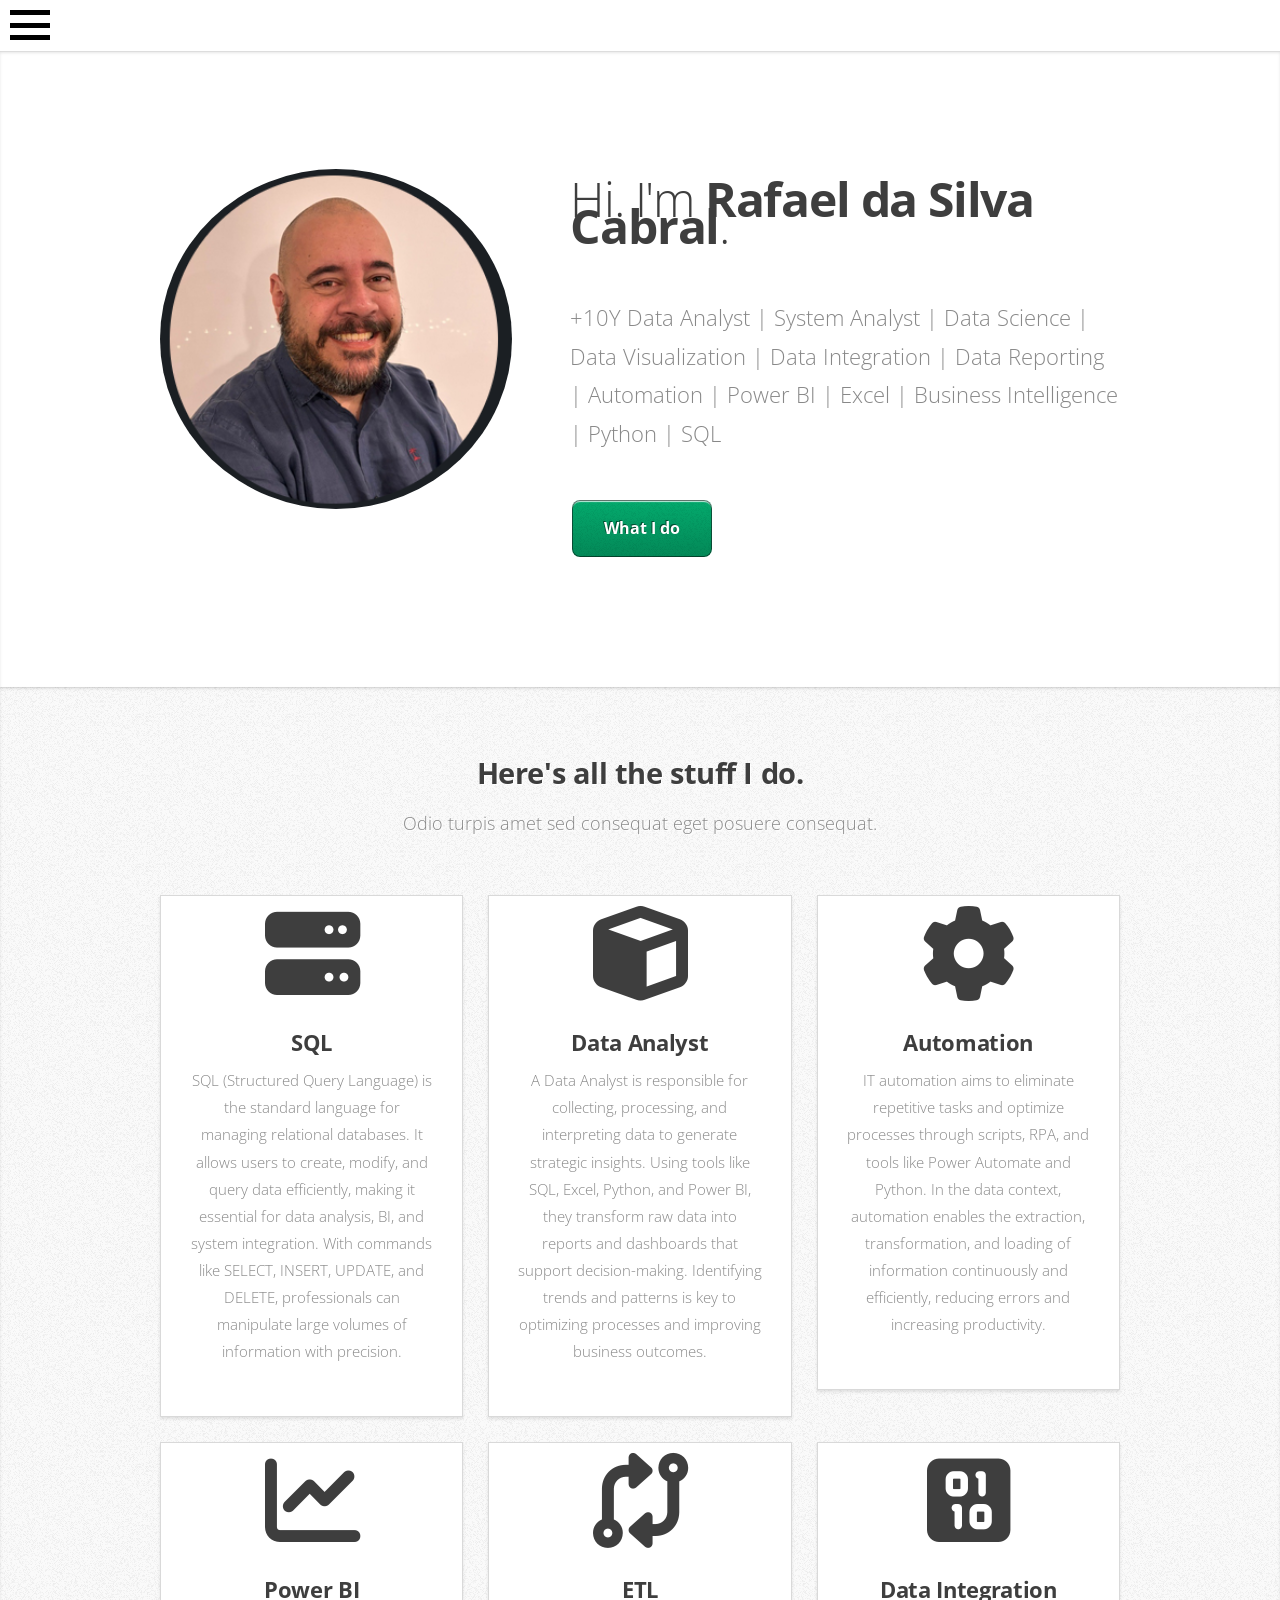
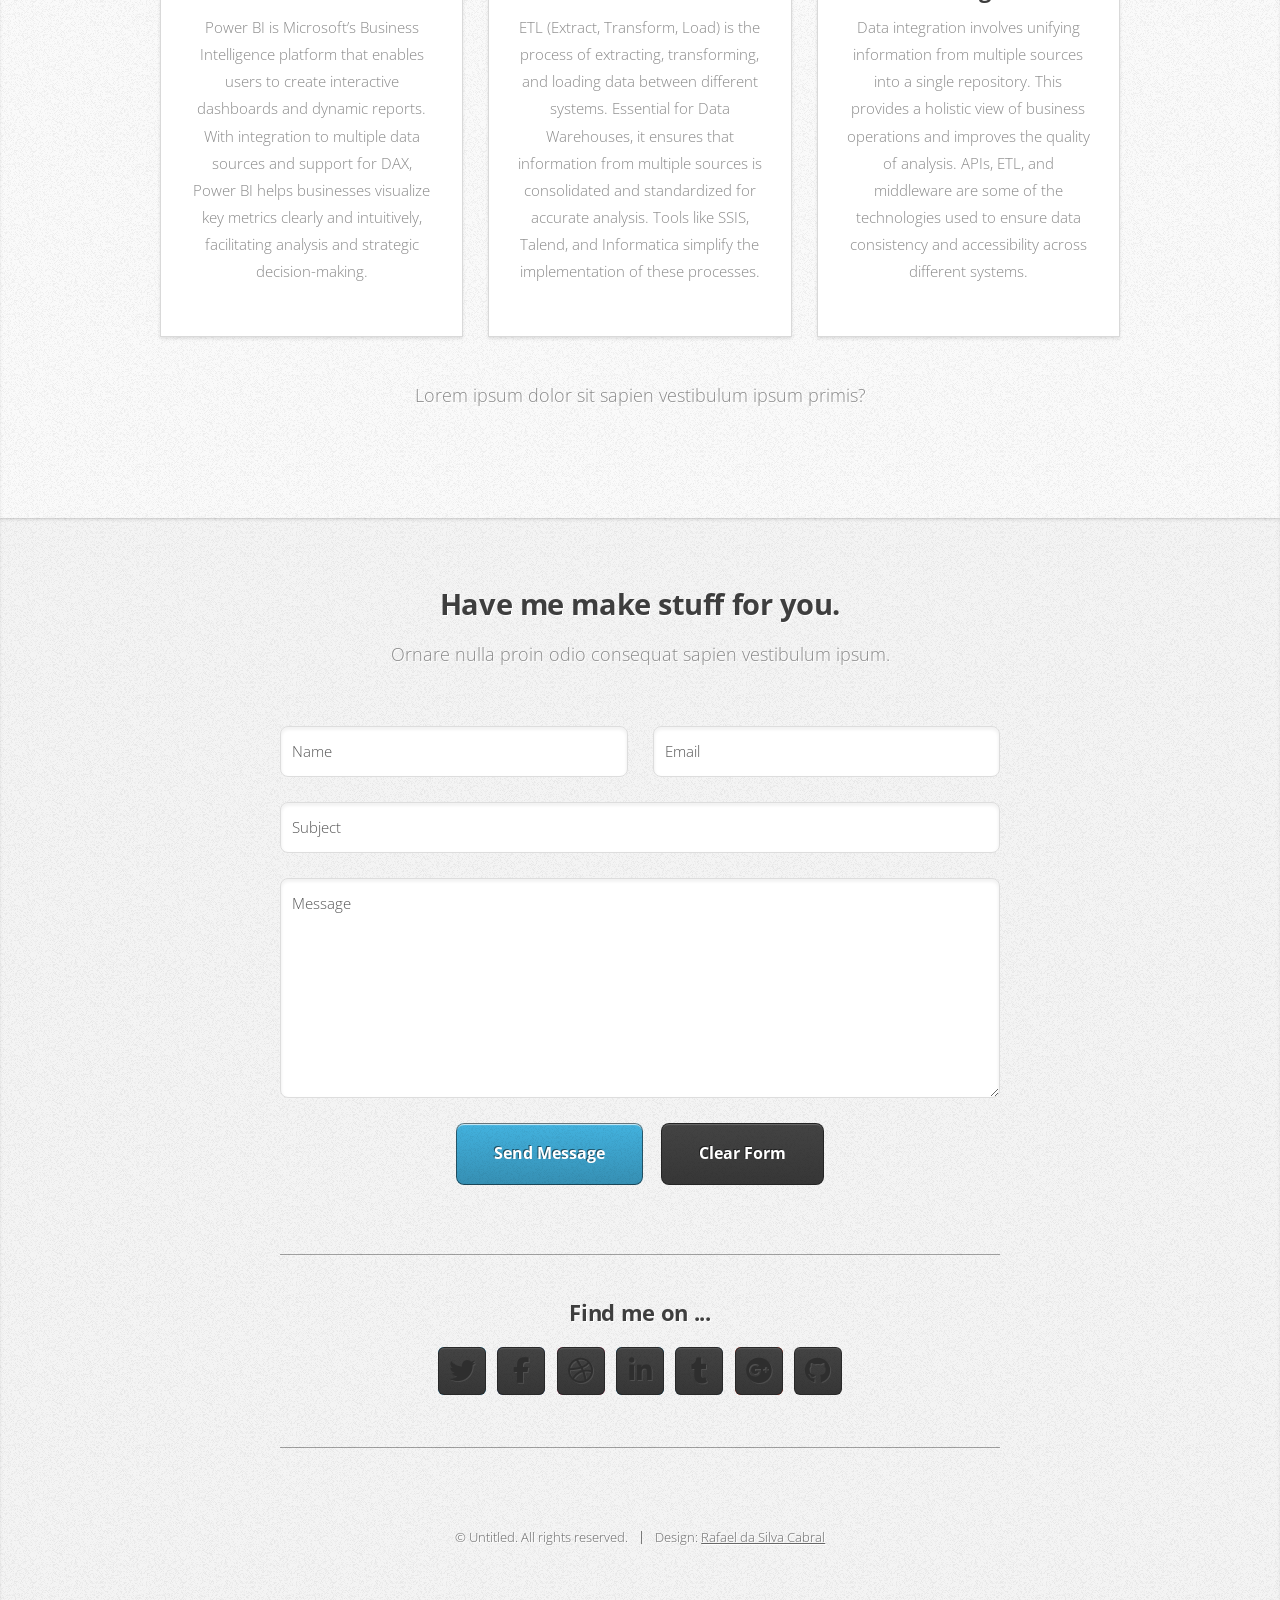
<file: index.html>
<!DOCTYPE HTML>
<!--
	Miniport by HTML5 UP
	html5up.net | @ajlkn
	Free for personal and commercial use under the CCA 3.0 license (html5up.net/license)
-->
<html>
	<head>
		<title>Rafael da Silva Cabral - Resume</title>
		<meta charset="utf-8" />
		<meta name="viewport" content="width=device-width, initial-scale=1, user-scalable=no" />
		<link rel="stylesheet" href="assets/css/main.css" />
<style>
	
.button {
  background-color: #04AA6D;
  border: none;
  color: white;
  padding: 15px 32px;
  text-align: center;
  text-decoration: none;
  display: inline-block;
  font-size: 16px;
  margin: 4px 2px;
  cursor: pointer;
}
	
table {
    width: 100%;
    border-collapse: collapse;
}
th, td {
    border: 1px solid black;
    padding: 8px;
    text-align: left;
}
th {
    background-color: #f2f2f2;
}
		    
/* Estilização do menu lateral */
#menuToggle {
    position: fixed;
    left: 10px;
    top: 10px;
    z-index: 1000;
}

#menuToggle input {
    display: none;
}

.menu-btn {
    display: flex;
    flex-direction: column;
    justify-content: space-between;
    width: 40px;
    height: 30px;
    cursor: pointer;
    position: fixed;
    left: 10px;
    top: 10px;
    z-index: 1001;
}

.menu-btn span {
    display: block;
    width: 100%;
    height: 5px;
    background: black;
    transition: 0.3s;
}

/* Menu fechado */
#menu {
    position: fixed;
    left: -250px;
    top: 0;
    width: 250px;
    height: 100%;
    background: rgba(0, 0, 0, 0.9);
    transition: 0.3s;
    padding-top: 50px;
}

#menu ul {
    list-style: none;
    padding: 0;
    margin: 0;
}

#menu ul li {
    padding: 15px;
    text-align: center;
}

#menu ul li a {
    text-decoration: none;
    color: white;
    font-size: 20px;
}

/* Animação para abrir o menu */
#menuCheckbox:checked ~ #menu {
    left: 0;
}

/* Animação para os ícones do menu */
#menuCheckbox:checked ~ .menu-btn span:nth-child(1) {
    transform: rotate(45deg) translate(5px, 5px);
}

#menuCheckbox:checked ~ .menu-btn span:nth-child(2) {
    opacity: 0;
}

#menuCheckbox:checked ~ .menu-btn span:nth-child(3) {
    transform: rotate(-45deg) translate(5px, -5px);
}
</style>		
		
	</head>
	<body class="is-preload">

		<!-- Nav -->
		<!-- Menu Hamburger -->
		<div id="menuToggle">
		    <input type="checkbox" id="menuCheckbox">
		    <label for="menuCheckbox" class="menu-btn">
		        <span></span>
		        <span></span>
		        <span></span>
		    </label>
		    <nav id="menu">
		        <ul>
		            <li><a href="#top">Welcome</a></li>
		            <li><a href="#work">Work</a></li>
		            <li><a href="resume.html">Resume</a></li>
		            <li><a href="#contact">Contact</a></li>
		        </ul>
		    </nav>
		</div>

		<!-- Home -->
			<article id="top" class="wrapper style1">
				<div class="container">
					<div class="row">
						<div class="col-4 col-5-large col-12-medium">
							<span class="image fit"><img src="images/EU.png" alt="" /></span>
						</div>
						<div class="col-8 col-7-large col-12-medium">
							<header>
								<h1>Hi. I'm <strong>Rafael da Silva Cabral</strong>.</h1>
							</header>
							<p>+10Y Data Analyst | System Analyst | Data Science | Data Visualization | Data Integration | Data Reporting | Automation | Power BI | Excel | Business Intelligence | Python | SQL</p>
							<a href="#work" class="button">What I do</a>
						</div>
					</div>
				</div>
			</article>

		<!-- Work -->
			<article id="work" class="wrapper style2">
				<div class="container">
					<header>
						<h2>Here's all the stuff I do.</h2>
						<p>Odio turpis amet sed consequat eget posuere consequat.</p>
					</header>
					<div class="row aln-center">
						<div class="col-4 col-6-medium col-12-small">
							<section class="box style1">
								<h1><span class="fa-solid fa-server fa-2xl"></span></h1><br/>
								<h3>SQL</h3>
								<p>SQL (Structured Query Language) is the standard language for managing relational databases. It allows users to create, modify, and query data efficiently, making it essential for data analysis, BI, and system integration. With commands like SELECT, INSERT, UPDATE, and DELETE, professionals can manipulate large volumes of information with precision.</p>
							</section>
						</div>
						<div class="col-4 col-6-medium col-12-small">
							<section class="box style1">
								<h1><span class="fa-solid fa-cube fa-2xl"></span></h1><br/>
								<h3>Data Analyst</h3>
								<p>A Data Analyst is responsible for collecting, processing, and interpreting data to generate strategic insights. Using tools like SQL, Excel, Python, and Power BI, they transform raw data into reports and dashboards that support decision-making. Identifying trends and patterns is key to optimizing processes and improving business outcomes.</p>
							</section>
						</div>
						<div class="col-4 col-6-medium col-12-small">
							<section class="box style1">
								<h1><i class="fa-solid fa-gear fa-2xl"></i></h1><br/>
								<h3>Automation</h3>
								<p>IT automation aims to eliminate repetitive tasks and optimize processes through scripts, RPA, and tools like Power Automate and Python. In the data context, automation enables the extraction, transformation, and loading of information continuously and efficiently, reducing errors and increasing productivity.</p>
							</section>
						</div>
						<div class="col-4 col-6-medium col-12-small">
							<section class="box style1">
								<h1><span class="fa-solid fa-chart-line fa-2xl"></span></h1><br/>
								<h3>Power BI</h3>
								<p>Power BI is Microsoft’s Business Intelligence platform that enables users to create interactive dashboards and dynamic reports. With integration to multiple data sources and support for DAX, Power BI helps businesses visualize key metrics clearly and intuitively, facilitating analysis and strategic decision-making.</p>
							</section>
						</div>
						<div class="col-4 col-6-medium col-12-small">
							<section class="box style1">
								<h1><span class="fa-solid fa-code-compare fa-2xl"></span></h1><br/>
								<h3>ETL</h3>
								<p>ETL (Extract, Transform, Load) is the process of extracting, transforming, and loading data between different systems. Essential for Data Warehouses, it ensures that information from multiple sources is consolidated and standardized for accurate analysis. Tools like SSIS, Talend, and Informatica simplify the implementation of these processes.</p>
							</section>
						</div>
						<div class="col-4 col-6-medium col-12-small">
							<section class="box style1">
								<h1><span class="fa-solid fa-square-binary fa-2xl"></span></h1><br/>
								<h3>Data Integration</h3>
								<p>Data integration involves unifying information from multiple sources into a single repository. This provides a holistic view of business operations and improves the quality of analysis. APIs, ETL, and middleware are some of the technologies used to ensure data consistency and accessibility across different systems.</p>
							</section>
						</div>
					</div>
					<footer>
						<p>Lorem ipsum dolor sit sapien vestibulum ipsum primis?</p>
						<!--<a href="#portfolio" class="button large scrolly">See some of my recent work</a>-->
					</footer>
				</div>
			</article>
	
		<!-- Contact -->
			<article id="contact" class="wrapper style3">
				<div class="container medium">
					<header>
						<h2>Have me make stuff for you.</h2>
						<p>Ornare nulla proin odio consequat sapien vestibulum ipsum.</p>
					</header>
					<div class="row">
						<div class="col-12">
							<form method="post" action="email.php">
								<div class="row">
									<div class="col-6 col-12-small">
										<input type="text" name="nome" id="nome" placeholder="Name" />
									</div>
									<div class="col-6 col-12-small">
										<input type="text" name="email" id="email" placeholder="Email" />
									</div>
									<div class="col-12">
										<input type="text" name="subject" id="subject" placeholder="Subject" />
									</div>
									<div class="col-12">
										<textarea name="mensagem" id="mensagem" placeholder="Message"></textarea>
									</div>
									<div class="col-12">
										<ul class="actions">
											<li><input type="submit" value="Send Message" /></li>
											<li><input type="reset" value="Clear Form" class="alt" /></li>
										</ul>
									</div>
								</div>
							</form>
						</div>
						<div class="col-12">
							<hr />
							<h3>Find me on ...</h3>
							<ul class="social">
								<li><a href="#" class="icon brands fa-twitter"><span class="label">Twitter</span></a></li>
								<li><a href="#" class="icon brands fa-facebook-f"><span class="label">Facebook</span></a></li>
								<li><a href="#" class="icon brands fa-dribbble"><span class="label">Dribbble</span></a></li>
								<li><a href="#" class="icon brands fa-linkedin-in"><span class="label">LinkedIn</span></a></li>
								<li><a href="#" class="icon brands fa-tumblr"><span class="label">Tumblr</span></a></li>
								<li><a href="#" class="icon brands fa-google-plus"><span class="label">Google+</span></a></li>
								<li><a href="#" class="icon brands fa-github"><span class="label">Github</span></a></li>
								<!--
								<li><a href="#" class="icon solid fa-rss"><span>RSS</span></a></li>
								<li><a href="#" class="icon brands fa-instagram"><span>Instagram</span></a></li>
								<li><a href="#" class="icon brands fa-foursquare"><span>Foursquare</span></a></li>
								<li><a href="#" class="icon brands fa-skype"><span>Skype</span></a></li>
								<li><a href="#" class="icon brands fa-soundcloud"><span>Soundcloud</span></a></li>
								<li><a href="#" class="icon brands fa-youtube"><span>YouTube</span></a></li>
								<li><a href="#" class="icon brands fa-blogger"><span>Blogger</span></a></li>
								<li><a href="#" class="icon brands fa-flickr"><span>Flickr</span></a></li>
								<li><a href="#" class="icon brands fa-vimeo"><span>Vimeo</span></a></li>
								-->
							</ul>
							<hr />
						</div>
					</div>
					<footer>
						<ul id="copyright">
							<li>&copy; Untitled. All rights reserved.</li><li>Design: <a href="#">Rafael da Silva Cabral</a></li>
						</ul>
					</footer>
				</div>
			</article>
		
		<!-- Scripts -->
			<script src="assets/js/jquery.min.js"></script>
			<script src="assets/js/jquery.scrolly.min.js"></script>
			<script>
			    function toggleMenu() {
			        document.querySelector("#nav ul").classList.toggle("show");
			    }
			</script>
			<link href="./fontawesome/css/fontawesome.min.css" rel="stylesheet">
			<link href="./fontawesome/css/brands.min.css" rel="stylesheet">
			<link href="./fontawesome/css/all.min.css" rel="stylesheet">
			<script src="assets/js/browser.min.js"></script>
			<script src="assets/js/breakpoints.min.js"></script>
			<script src="assets/js/util.js"></script>
			<script src="assets/js/main.js"></script>

	</body>
</html>
</file>
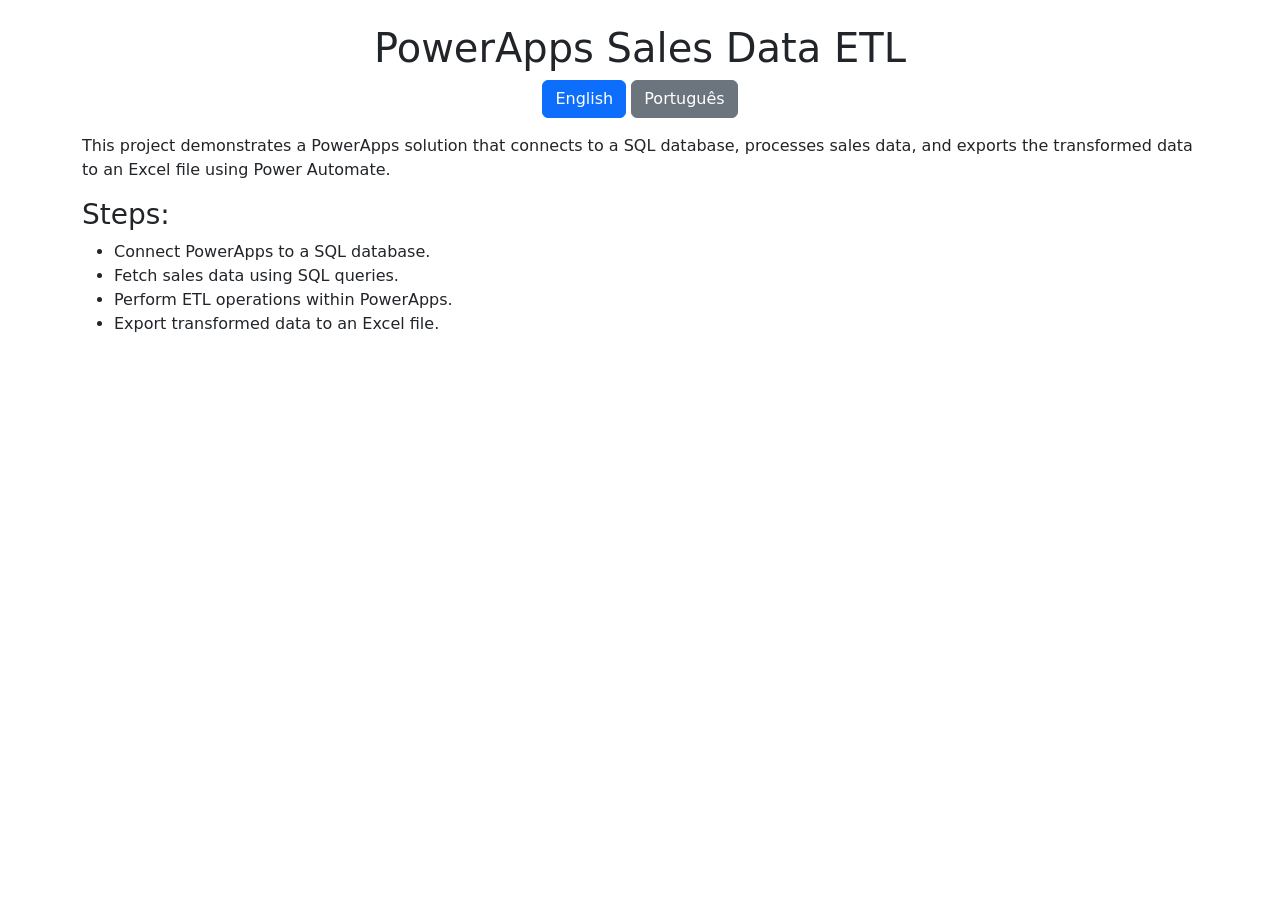
<file: apps.html>
<!DOCTYPE html>
<html lang="en">
<head>
    <meta charset="UTF-8">
    <meta name="viewport" content="width=device-width, initial-scale=1.0">
    <title>PowerApps Project</title>
    <link rel="stylesheet" href="https://cdn.jsdelivr.net/npm/bootstrap@5.3.0/dist/css/bootstrap.min.css">
    <script>
        function toggleLanguage(lang) {
            document.querySelectorAll("[data-lang]").forEach(el => {
                el.style.display = el.getAttribute("data-lang") === lang ? "block" : "none";
            });
        }
    </script>
</head>
<body class="container mt-4">
    <h1 class="text-center">PowerApps Sales Data ETL</h1>
    <div class="text-center mb-3">
        <button class="btn btn-primary" onclick="toggleLanguage('en')">English</button>
        <button class="btn btn-secondary" onclick="toggleLanguage('pt')">Português</button>
    </div>
    
    <div data-lang="en">
        <p>This project demonstrates a PowerApps solution that connects to a SQL database, processes sales data, and exports the transformed data to an Excel file using Power Automate.</p>
        <h3>Steps:</h3>
        <ul>
            <li>Connect PowerApps to a SQL database.</li>
            <li>Fetch sales data using SQL queries.</li>
            <li>Perform ETL operations within PowerApps.</li>
            <li>Export transformed data to an Excel file.</li>
        </ul>
    </div>
    
    <div data-lang="pt" style="display:none;">
        <p>Este projeto demonstra uma solução PowerApps que se conecta a um banco de dados SQL, processa os dados de vendas e exporta os dados transformados para um arquivo Excel usando o Power Automate.</p>
        <h3>Passos:</h3>
        <ul>
            <li>Conectar o PowerApps a um banco de dados SQL.</li>
            <li>Buscar dados de vendas usando consultas SQL.</li>
            <li>Executar operações de ETL no PowerApps.</li>
            <li>Exportar os dados transformados para um arquivo Excel.</li>
        </ul>
    </div>
    
    <script>
        toggleLanguage('en');
    </script>
</body>
</html>
</file>
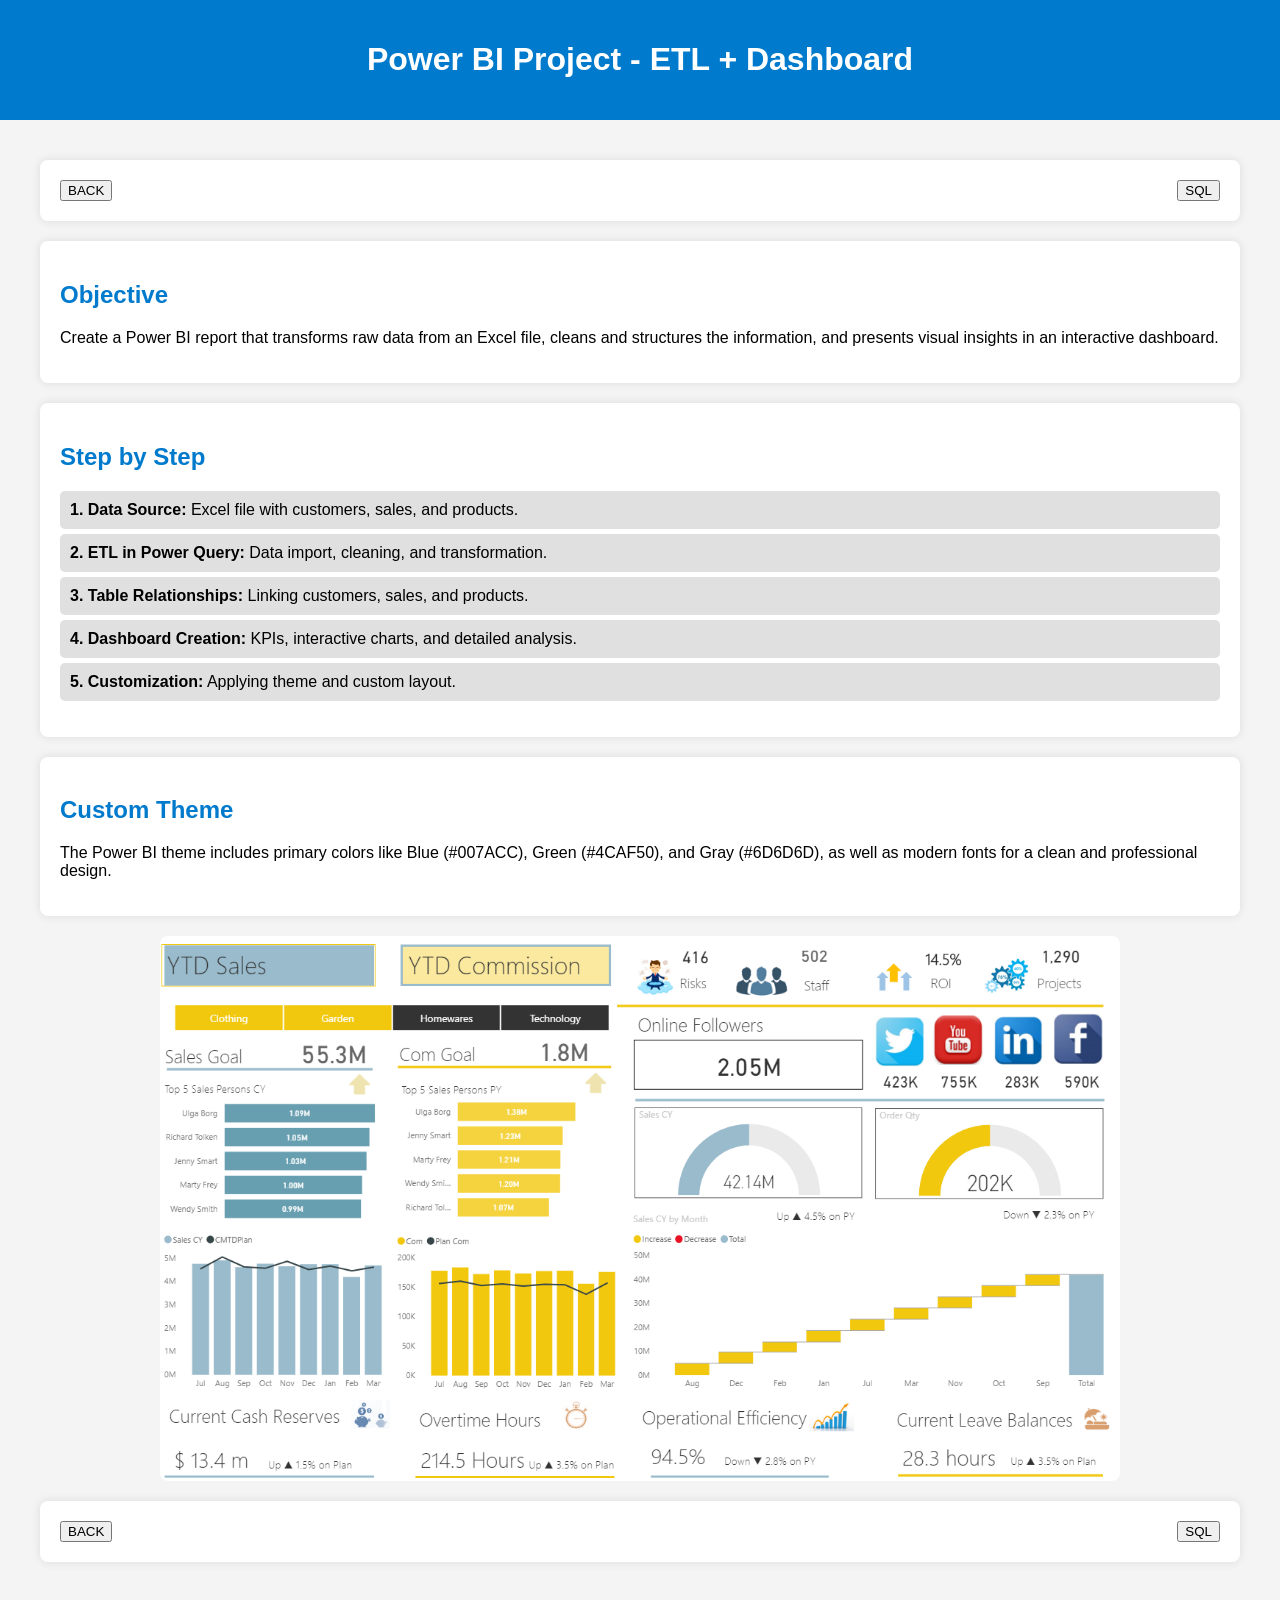
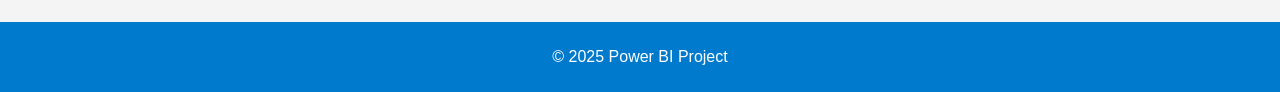
<file: powerbi.html>
<!DOCTYPE html>
<html lang="en">
<head>
    <meta charset="UTF-8">
    <meta name="viewport" content="width=device-width, initial-scale=1.0">
    <title>Power BI Project - ETL + Dashboard</title>
    <style>
        body {
            font-family: Arial, sans-serif;
            margin: 0;
            padding: 0;
            background-color: #f4f4f4;
        }
        .container {
            max-width: 1200px;
            margin: auto;
            padding: 20px;
        }
        header {
            background: #007ACC;
            color: white;
            text-align: center;
            padding: 20px;
        }
        .section {
            background: white;
            margin: 20px 0;
            padding: 20px;
            border-radius: 8px;
            box-shadow: 0 0 10px rgba(0, 0, 0, 0.1);
        }
        h2 {
            color: #007ACC;
        }
        ul {
            list-style-type: none;
            padding: 0;
        }
        li {
            background: #e0e0e0;
            margin: 5px 0;
            padding: 10px;
            border-radius: 5px;
        }
        footer {
            text-align: center;
            padding: 10px;
            background: #007ACC;
            color: white;
            margin-top: 20px;
        }
        /* Centralizing the image */
        .img-container {
            display: flex;
            justify-content: center;
            margin-top: 20px;
        }
        .img-container img {
            max-width: 80%; /* Controls image size */
            border-radius: 8px;
        }
    </style>
</head>
<body>
    <header>
        <h1>Power BI Project - ETL + Dashboard</h1>
    </header>
    <div class="container">
        <div class="section">
            <button onclick="history.go(-1);">BACK</button>
            <a href="https://rafaeldasilvacabral.github.io/sql.html" style="float:right">
              <button>SQL</button>
            </a>
        </div>
        <div class="section">
            <h2>Objective</h2>
            <p>Create a Power BI report that transforms raw data from an Excel file, cleans and structures the information, and presents visual insights in an interactive dashboard.</p>
        </div>
        <div class="section">
            <h2>Step by Step</h2>
            <ul>
                <li><strong>1. Data Source:</strong> Excel file with customers, sales, and products.</li>
                <li><strong>2. ETL in Power Query:</strong> Data import, cleaning, and transformation.</li>
                <li><strong>3. Table Relationships:</strong> Linking customers, sales, and products.</li>
                <li><strong>4. Dashboard Creation:</strong> KPIs, interactive charts, and detailed analysis.</li>
                <li><strong>5. Customization:</strong> Applying theme and custom layout.</li>
            </ul>
        </div>
        <div class="section">
            <h2>Custom Theme</h2>
            <p>The Power BI theme includes primary colors like Blue (#007ACC), Green (#4CAF50), and Gray (#6D6D6D), as well as modern fonts for a clean and professional design.</p>
        </div>
        <!-- Centered Image -->
        <div class="img-container">
            <img src="./images/dashboard.png" alt="Power BI Theme">
        </div>
        <div class="section">
            <button onclick="history.go(-1);">BACK</button>
            <a href="https://rafaeldasilvacabral.github.io/sql.html" style="float:right">
              <button>SQL</button>
            </a>
        </div>
    </div>
    <footer>
        <p>&copy; 2025 Power BI Project</p>
    </footer>
</body>
</html>
</file>
<file: assets/css/main.css>
@import url("https://fonts.googleapis.com/css?family=Open+Sans:300,300italic,600,600italic,700");
@import url("fontawesome-all.min.css");

/*
	Miniport by HTML5 UP
	html5up.net | @ajlkn
	Free for personal and commercial use under the CCA 3.0 license (html5up.net/license)
*/

html, body, div, span, applet, object,
iframe, h1, h2, h3, h4, h5, h6, p, blockquote,
pre, a, abbr, acronym, address, big, cite,
code, del, dfn, em, img, ins, kbd, q, s, samp,
small, strike, strong, sub, sup, tt, var, b,
u, i, center, dl, dt, dd, ol, ul, li, fieldset,
form, label, legend, table, caption, tbody,
tfoot, thead, tr, th, td, article, aside,
canvas, details, embed, figure, figcaption,
footer, header, hgroup, menu, nav, output, ruby,
section, summary, time, mark, audio, video {
	margin: 0;
	padding: 0;
	border: 0;
	font-size: 100%;
	font: inherit;
	vertical-align: baseline;}

article, aside, details, figcaption, figure,
footer, header, hgroup, menu, nav, section {
	display: block;}

body {
	line-height: 1;
}

ol, ul {
	list-style: none;
}

blockquote, q {
	quotes: none;
}

	blockquote:before, blockquote:after, q:before, q:after {
		content: '';
		content: none;
	}

table {
	border-collapse: collapse;
	border-spacing: 0;
}

body {
	-webkit-text-size-adjust: none;
}

mark {
	background-color: transparent;
	color: inherit;
}

input::-moz-focus-inner {
	border: 0;
	padding: 0;
}

input, select, textarea {
	-moz-appearance: none;
	-webkit-appearance: none;
	-ms-appearance: none;
	appearance: none;
}

/* Basic */

	html {
		box-sizing: border-box;
	}

	*, *:before, *:after {
		box-sizing: inherit;
	}

	body {
		padding-top: 3.5em;
	}

		body.is-preload *, body.is-preload *:before, body.is-preload *:after {
			-moz-animation: none !important;
			-webkit-animation: none !important;
			-ms-animation: none !important;
			animation: none !important;
			-moz-transition: none !important;
			-webkit-transition: none !important;
			-ms-transition: none !important;
			transition: none !important;
		}

	body, input, textarea, select {
		font-family: 'Open Sans', sans-serif;
		line-height: 1.85em;
		color: #888;
		font-weight: 300;
		font-size: 13pt;
	}

	a {
		-moz-transition: color .2s ease-in-out;
		-webkit-transition: color .2s ease-in-out;
		-ms-transition: color .2s ease-in-out;
		transition: color .2s ease-in-out;
		color: #43B3E0;
		text-decoration: underline;
	}

		a:hover {
			color: #43bff0 !important;
		}

		a img {
			border: 0;
		}

	b, strong {
		font-weight: 600;
		color: #3e3e3e;
	}

	i, em {
		font-style: italic;
	}

	sub {
		position: relative;
		top: 0.5em;
		font-size: 0.8em;
	}

	sup {
		position: relative;
		top: -0.5em;
		font-size: 0.8em;
	}

	blockquote {
		border-left: solid 0.75em #eee;
		padding: 1em 0 1em 1.5em;
		font-style: italic;
	}

	h1, h2, h3, h4, h5, h6 {
		color: #3e3e3e;
		margin: 0 0 0.75em 0;
	}

	h1 a, h2 a, h3 a, h4 a, h5 a, h6 a {
		text-decoration: none;
		color: inherit;
	}

	h2, h3, h4, h5, h6 {
		font-weight: 700;
	}

	h1 {
		font-size: 3.25em;
		letter-spacing: -0.025em;
		font-weight: 300;
	}

		h1 strong {
			font-weight: 700;
		}

	h2 {
		font-size: 2em;
		letter-spacing: -0.015em;
	}

	h3 {
		font-size: 1.5em;
		letter-spacing: -0.015em;
	}

	em, i {
		font-style: italic;
	}

	br.clear {
		clear: both;
	}

	hr {
		border: 0;
		border-top: solid 1px #444;
		border-top-color: rgba(0, 0, 0, 0.35);
		box-shadow: 0px 1px 0px 0px rgba(255, 255, 255, 0.1);
		height: 1px;
		margin: 3em 0;
	}

	p, ul, ol, dl, table {
		margin-bottom: 2em;
	}

	header {
		margin: 0 0 3em 0;
	}

		header > p {
			font-size: 1.25em;
			margin: 0;
		}

	footer {
		margin: 3em 0 0 0;
	}

		footer > p {
			font-size: 1.25em;
		}

/* Container */

	.container {
		margin: 0 auto;
		max-width: calc(100% - 50px);
		width: 1200px;
	}

		.container.medium {
			width: 900px;
		}

		@media screen and (max-width: 1680px) {

			.container {
				width: 1200px;
			}

				.container.medium {
					width: 900px;
				}

		}

		@media screen and (max-width: 1280px) {

			.container {
				width: 960px;
			}

				.container.medium {
					width: 720px;
				}

		}

		@media screen and (max-width: 980px) {

			.container {
				width: 100%;
			}

				.container.medium {
					width: 75%;
				}

		}

		@media screen and (max-width: 736px) {

			.container {
				width: 100%;
				max-width: calc(100% - 30px);
			}

				.container.medium {
					width: 100%;
				}

		}

/* Row */

	.row {
		display: flex;
		flex-wrap: wrap;
		box-sizing: border-box;
		align-items: stretch;
	}

		.row > * {
			box-sizing: border-box;
		}

		.row.gtr-uniform > * > :last-child {
			margin-bottom: 0;
		}

		.row.aln-left {
			justify-content: flex-start;
		}

		.row.aln-center {
			justify-content: center;
		}

		.row.aln-right {
			justify-content: flex-end;
		}

		.row.aln-top {
			align-items: flex-start;
		}

		.row.aln-middle {
			align-items: center;
		}

		.row.aln-bottom {
			align-items: flex-end;
		}

		.row > .imp {
			order: -1;
		}

		.row > .col-1 {
			width: 8.33333%;
		}

		.row > .off-1 {
			margin-left: 8.33333%;
		}

		.row > .col-2 {
			width: 16.66667%;
		}

		.row > .off-2 {
			margin-left: 16.66667%;
		}

		.row > .col-3 {
			width: 25%;
		}

		.row > .off-3 {
			margin-left: 25%;
		}

		.row > .col-4 {
			width: 33.33333%;
		}

		.row > .off-4 {
			margin-left: 33.33333%;
		}

		.row > .col-5 {
			width: 41.66667%;
		}

		.row > .off-5 {
			margin-left: 41.66667%;
		}

		.row > .col-6 {
			width: 50%;
		}

		.row > .off-6 {
			margin-left: 50%;
		}

		.row > .col-7 {
			width: 58.33333%;
		}

		.row > .off-7 {
			margin-left: 58.33333%;
		}

		.row > .col-8 {
			width: 66.66667%;
		}

		.row > .off-8 {
			margin-left: 66.66667%;
		}

		.row > .col-9 {
			width: 75%;
		}

		.row > .off-9 {
			margin-left: 75%;
		}

		.row > .col-10 {
			width: 83.33333%;
		}

		.row > .off-10 {
			margin-left: 83.33333%;
		}

		.row > .col-11 {
			width: 91.66667%;
		}

		.row > .off-11 {
			margin-left: 91.66667%;
		}

		.row > .col-12 {
			width: 100%;
		}

		.row > .off-12 {
			margin-left: 100%;
		}

		.row.gtr-0 {
			margin-top: 0px;
			margin-left: 0px;
		}

			.row.gtr-0 > * {
				padding: 0px 0 0 0px;
			}

			.row.gtr-0.gtr-uniform {
				margin-top: 0px;
			}

				.row.gtr-0.gtr-uniform > * {
					padding-top: 0px;
				}

		.row.gtr-25 {
			margin-top: -6.25px;
			margin-left: -6.25px;
		}

			.row.gtr-25 > * {
				padding: 6.25px 0 0 6.25px;
			}

			.row.gtr-25.gtr-uniform {
				margin-top: -6.25px;
			}

				.row.gtr-25.gtr-uniform > * {
					padding-top: 6.25px;
				}

		.row.gtr-50 {
			margin-top: -12.5px;
			margin-left: -12.5px;
		}

			.row.gtr-50 > * {
				padding: 12.5px 0 0 12.5px;
			}

			.row.gtr-50.gtr-uniform {
				margin-top: -12.5px;
			}

				.row.gtr-50.gtr-uniform > * {
					padding-top: 12.5px;
				}

		.row {
			margin-top: -25px;
			margin-left: -25px;
		}

			.row > * {
				padding: 25px 0 0 25px;
			}

			.row.gtr-uniform {
				margin-top: -25px;
			}

				.row.gtr-uniform > * {
					padding-top: 25px;
				}

		.row.gtr-150 {
			margin-top: -37.5px;
			margin-left: -37.5px;
		}

			.row.gtr-150 > * {
				padding: 37.5px 0 0 37.5px;
			}

			.row.gtr-150.gtr-uniform {
				margin-top: -37.5px;
			}

				.row.gtr-150.gtr-uniform > * {
					padding-top: 37.5px;
				}

		.row.gtr-200 {
			margin-top: -50px;
			margin-left: -50px;
		}

			.row.gtr-200 > * {
				padding: 50px 0 0 50px;
			}

			.row.gtr-200.gtr-uniform {
				margin-top: -50px;
			}

				.row.gtr-200.gtr-uniform > * {
					padding-top: 50px;
				}

		@media screen and (max-width: 1680px) {

			.row {
				display: flex;
				flex-wrap: wrap;
				box-sizing: border-box;
				align-items: stretch;
			}

				.row > * {
					box-sizing: border-box;
				}

				.row.gtr-uniform > * > :last-child {
					margin-bottom: 0;
				}

				.row.aln-left {
					justify-content: flex-start;
				}

				.row.aln-center {
					justify-content: center;
				}

				.row.aln-right {
					justify-content: flex-end;
				}

				.row.aln-top {
					align-items: flex-start;
				}

				.row.aln-middle {
					align-items: center;
				}

				.row.aln-bottom {
					align-items: flex-end;
				}

				.row > .imp-xlarge {
					order: -1;
				}

				.row > .col-1-xlarge {
					width: 8.33333%;
				}

				.row > .off-1-xlarge {
					margin-left: 8.33333%;
				}

				.row > .col-2-xlarge {
					width: 16.66667%;
				}

				.row > .off-2-xlarge {
					margin-left: 16.66667%;
				}

				.row > .col-3-xlarge {
					width: 25%;
				}

				.row > .off-3-xlarge {
					margin-left: 25%;
				}

				.row > .col-4-xlarge {
					width: 33.33333%;
				}

				.row > .off-4-xlarge {
					margin-left: 33.33333%;
				}

				.row > .col-5-xlarge {
					width: 41.66667%;
				}

				.row > .off-5-xlarge {
					margin-left: 41.66667%;
				}

				.row > .col-6-xlarge {
					width: 50%;
				}

				.row > .off-6-xlarge {
					margin-left: 50%;
				}

				.row > .col-7-xlarge {
					width: 58.33333%;
				}

				.row > .off-7-xlarge {
					margin-left: 58.33333%;
				}

				.row > .col-8-xlarge {
					width: 66.66667%;
				}

				.row > .off-8-xlarge {
					margin-left: 66.66667%;
				}

				.row > .col-9-xlarge {
					width: 75%;
				}

				.row > .off-9-xlarge {
					margin-left: 75%;
				}

				.row > .col-10-xlarge {
					width: 83.33333%;
				}

				.row > .off-10-xlarge {
					margin-left: 83.33333%;
				}

				.row > .col-11-xlarge {
					width: 91.66667%;
				}

				.row > .off-11-xlarge {
					margin-left: 91.66667%;
				}

				.row > .col-12-xlarge {
					width: 100%;
				}

				.row > .off-12-xlarge {
					margin-left: 100%;
				}

				.row.gtr-0 {
					margin-top: 0px;
					margin-left: 0px;
				}

					.row.gtr-0 > * {
						padding: 0px 0 0 0px;
					}

					.row.gtr-0.gtr-uniform {
						margin-top: 0px;
					}

						.row.gtr-0.gtr-uniform > * {
							padding-top: 0px;
						}

				.row.gtr-25 {
					margin-top: -6.25px;
					margin-left: -6.25px;
				}

					.row.gtr-25 > * {
						padding: 6.25px 0 0 6.25px;
					}

					.row.gtr-25.gtr-uniform {
						margin-top: -6.25px;
					}

						.row.gtr-25.gtr-uniform > * {
							padding-top: 6.25px;
						}

				.row.gtr-50 {
					margin-top: -12.5px;
					margin-left: -12.5px;
				}

					.row.gtr-50 > * {
						padding: 12.5px 0 0 12.5px;
					}

					.row.gtr-50.gtr-uniform {
						margin-top: -12.5px;
					}

						.row.gtr-50.gtr-uniform > * {
							padding-top: 12.5px;
						}

				.row {
					margin-top: -25px;
					margin-left: -25px;
				}

					.row > * {
						padding: 25px 0 0 25px;
					}

					.row.gtr-uniform {
						margin-top: -25px;
					}

						.row.gtr-uniform > * {
							padding-top: 25px;
						}

				.row.gtr-150 {
					margin-top: -37.5px;
					margin-left: -37.5px;
				}

					.row.gtr-150 > * {
						padding: 37.5px 0 0 37.5px;
					}

					.row.gtr-150.gtr-uniform {
						margin-top: -37.5px;
					}

						.row.gtr-150.gtr-uniform > * {
							padding-top: 37.5px;
						}

				.row.gtr-200 {
					margin-top: -50px;
					margin-left: -50px;
				}

					.row.gtr-200 > * {
						padding: 50px 0 0 50px;
					}

					.row.gtr-200.gtr-uniform {
						margin-top: -50px;
					}

						.row.gtr-200.gtr-uniform > * {
							padding-top: 50px;
						}

		}

		@media screen and (max-width: 1280px) {

			.row {
				display: flex;
				flex-wrap: wrap;
				box-sizing: border-box;
				align-items: stretch;
			}

				.row > * {
					box-sizing: border-box;
				}

				.row.gtr-uniform > * > :last-child {
					margin-bottom: 0;
				}

				.row.aln-left {
					justify-content: flex-start;
				}

				.row.aln-center {
					justify-content: center;
				}

				.row.aln-right {
					justify-content: flex-end;
				}

				.row.aln-top {
					align-items: flex-start;
				}

				.row.aln-middle {
					align-items: center;
				}

				.row.aln-bottom {
					align-items: flex-end;
				}

				.row > .imp-large {
					order: -1;
				}

				.row > .col-1-large {
					width: 8.33333%;
				}

				.row > .off-1-large {
					margin-left: 8.33333%;
				}

				.row > .col-2-large {
					width: 16.66667%;
				}

				.row > .off-2-large {
					margin-left: 16.66667%;
				}

				.row > .col-3-large {
					width: 25%;
				}

				.row > .off-3-large {
					margin-left: 25%;
				}

				.row > .col-4-large {
					width: 33.33333%;
				}

				.row > .off-4-large {
					margin-left: 33.33333%;
				}

				.row > .col-5-large {
					width: 41.66667%;
				}

				.row > .off-5-large {
					margin-left: 41.66667%;
				}

				.row > .col-6-large {
					width: 50%;
				}

				.row > .off-6-large {
					margin-left: 50%;
				}

				.row > .col-7-large {
					width: 58.33333%;
				}

				.row > .off-7-large {
					margin-left: 58.33333%;
				}

				.row > .col-8-large {
					width: 66.66667%;
				}

				.row > .off-8-large {
					margin-left: 66.66667%;
				}

				.row > .col-9-large {
					width: 75%;
				}

				.row > .off-9-large {
					margin-left: 75%;
				}

				.row > .col-10-large {
					width: 83.33333%;
				}

				.row > .off-10-large {
					margin-left: 83.33333%;
				}

				.row > .col-11-large {
					width: 91.66667%;
				}

				.row > .off-11-large {
					margin-left: 91.66667%;
				}

				.row > .col-12-large {
					width: 100%;
				}

				.row > .off-12-large {
					margin-left: 100%;
				}

				.row.gtr-0 {
					margin-top: 0px;
					margin-left: 0px;
				}

					.row.gtr-0 > * {
						padding: 0px 0 0 0px;
					}

					.row.gtr-0.gtr-uniform {
						margin-top: 0px;
					}

						.row.gtr-0.gtr-uniform > * {
							padding-top: 0px;
						}

				.row.gtr-25 {
					margin-top: -6.25px;
					margin-left: -6.25px;
				}

					.row.gtr-25 > * {
						padding: 6.25px 0 0 6.25px;
					}

					.row.gtr-25.gtr-uniform {
						margin-top: -6.25px;
					}

						.row.gtr-25.gtr-uniform > * {
							padding-top: 6.25px;
						}

				.row.gtr-50 {
					margin-top: -12.5px;
					margin-left: -12.5px;
				}

					.row.gtr-50 > * {
						padding: 12.5px 0 0 12.5px;
					}

					.row.gtr-50.gtr-uniform {
						margin-top: -12.5px;
					}

						.row.gtr-50.gtr-uniform > * {
							padding-top: 12.5px;
						}

				.row {
					margin-top: -25px;
					margin-left: -25px;
				}

					.row > * {
						padding: 25px 0 0 25px;
					}

					.row.gtr-uniform {
						margin-top: -25px;
					}

						.row.gtr-uniform > * {
							padding-top: 25px;
						}

				.row.gtr-150 {
					margin-top: -37.5px;
					margin-left: -37.5px;
				}

					.row.gtr-150 > * {
						padding: 37.5px 0 0 37.5px;
					}

					.row.gtr-150.gtr-uniform {
						margin-top: -37.5px;
					}

						.row.gtr-150.gtr-uniform > * {
							padding-top: 37.5px;
						}

				.row.gtr-200 {
					margin-top: -50px;
					margin-left: -50px;
				}

					.row.gtr-200 > * {
						padding: 50px 0 0 50px;
					}

					.row.gtr-200.gtr-uniform {
						margin-top: -50px;
					}

						.row.gtr-200.gtr-uniform > * {
							padding-top: 50px;
						}

		}

		@media screen and (max-width: 980px) {

			.row {
				display: flex;
				flex-wrap: wrap;
				box-sizing: border-box;
				align-items: stretch;
			}

				.row > * {
					box-sizing: border-box;
				}

				.row.gtr-uniform > * > :last-child {
					margin-bottom: 0;
				}

				.row.aln-left {
					justify-content: flex-start;
				}

				.row.aln-center {
					justify-content: center;
				}

				.row.aln-right {
					justify-content: flex-end;
				}

				.row.aln-top {
					align-items: flex-start;
				}

				.row.aln-middle {
					align-items: center;
				}

				.row.aln-bottom {
					align-items: flex-end;
				}

				.row > .imp-medium {
					order: -1;
				}

				.row > .col-1-medium {
					width: 8.33333%;
				}

				.row > .off-1-medium {
					margin-left: 8.33333%;
				}

				.row > .col-2-medium {
					width: 16.66667%;
				}

				.row > .off-2-medium {
					margin-left: 16.66667%;
				}

				.row > .col-3-medium {
					width: 25%;
				}

				.row > .off-3-medium {
					margin-left: 25%;
				}

				.row > .col-4-medium {
					width: 33.33333%;
				}

				.row > .off-4-medium {
					margin-left: 33.33333%;
				}

				.row > .col-5-medium {
					width: 41.66667%;
				}

				.row > .off-5-medium {
					margin-left: 41.66667%;
				}

				.row > .col-6-medium {
					width: 50%;
				}

				.row > .off-6-medium {
					margin-left: 50%;
				}

				.row > .col-7-medium {
					width: 58.33333%;
				}

				.row > .off-7-medium {
					margin-left: 58.33333%;
				}

				.row > .col-8-medium {
					width: 66.66667%;
				}

				.row > .off-8-medium {
					margin-left: 66.66667%;
				}

				.row > .col-9-medium {
					width: 75%;
				}

				.row > .off-9-medium {
					margin-left: 75%;
				}

				.row > .col-10-medium {
					width: 83.33333%;
				}

				.row > .off-10-medium {
					margin-left: 83.33333%;
				}

				.row > .col-11-medium {
					width: 91.66667%;
				}

				.row > .off-11-medium {
					margin-left: 91.66667%;
				}

				.row > .col-12-medium {
					width: 100%;
				}

				.row > .off-12-medium {
					margin-left: 100%;
				}

				.row.gtr-0 {
					margin-top: 0px;
					margin-left: 0px;
				}

					.row.gtr-0 > * {
						padding: 0px 0 0 0px;
					}

					.row.gtr-0.gtr-uniform {
						margin-top: 0px;
					}

						.row.gtr-0.gtr-uniform > * {
							padding-top: 0px;
						}

				.row.gtr-25 {
					margin-top: -6.25px;
					margin-left: -6.25px;
				}

					.row.gtr-25 > * {
						padding: 6.25px 0 0 6.25px;
					}

					.row.gtr-25.gtr-uniform {
						margin-top: -6.25px;
					}

						.row.gtr-25.gtr-uniform > * {
							padding-top: 6.25px;
						}

				.row.gtr-50 {
					margin-top: -12.5px;
					margin-left: -12.5px;
				}

					.row.gtr-50 > * {
						padding: 12.5px 0 0 12.5px;
					}

					.row.gtr-50.gtr-uniform {
						margin-top: -12.5px;
					}

						.row.gtr-50.gtr-uniform > * {
							padding-top: 12.5px;
						}

				.row {
					margin-top: -25px;
					margin-left: -25px;
				}

					.row > * {
						padding: 25px 0 0 25px;
					}

					.row.gtr-uniform {
						margin-top: -25px;
					}

						.row.gtr-uniform > * {
							padding-top: 25px;
						}

				.row.gtr-150 {
					margin-top: -37.5px;
					margin-left: -37.5px;
				}

					.row.gtr-150 > * {
						padding: 37.5px 0 0 37.5px;
					}

					.row.gtr-150.gtr-uniform {
						margin-top: -37.5px;
					}

						.row.gtr-150.gtr-uniform > * {
							padding-top: 37.5px;
						}

				.row.gtr-200 {
					margin-top: -50px;
					margin-left: -50px;
				}

					.row.gtr-200 > * {
						padding: 50px 0 0 50px;
					}

					.row.gtr-200.gtr-uniform {
						margin-top: -50px;
					}

						.row.gtr-200.gtr-uniform > * {
							padding-top: 50px;
						}

		}

		@media screen and (max-width: 736px) {

			.row {
				display: flex;
				flex-wrap: wrap;
				box-sizing: border-box;
				align-items: stretch;
			}

				.row > * {
					box-sizing: border-box;
				}

				.row.gtr-uniform > * > :last-child {
					margin-bottom: 0;
				}

				.row.aln-left {
					justify-content: flex-start;
				}

				.row.aln-center {
					justify-content: center;
				}

				.row.aln-right {
					justify-content: flex-end;
				}

				.row.aln-top {
					align-items: flex-start;
				}

				.row.aln-middle {
					align-items: center;
				}

				.row.aln-bottom {
					align-items: flex-end;
				}

				.row > .imp-small {
					order: -1;
				}

				.row > .col-1-small {
					width: 8.33333%;
				}

				.row > .off-1-small {
					margin-left: 8.33333%;
				}

				.row > .col-2-small {
					width: 16.66667%;
				}

				.row > .off-2-small {
					margin-left: 16.66667%;
				}

				.row > .col-3-small {
					width: 25%;
				}

				.row > .off-3-small {
					margin-left: 25%;
				}

				.row > .col-4-small {
					width: 33.33333%;
				}

				.row > .off-4-small {
					margin-left: 33.33333%;
				}

				.row > .col-5-small {
					width: 41.66667%;
				}

				.row > .off-5-small {
					margin-left: 41.66667%;
				}

				.row > .col-6-small {
					width: 50%;
				}

				.row > .off-6-small {
					margin-left: 50%;
				}

				.row > .col-7-small {
					width: 58.33333%;
				}

				.row > .off-7-small {
					margin-left: 58.33333%;
				}

				.row > .col-8-small {
					width: 66.66667%;
				}

				.row > .off-8-small {
					margin-left: 66.66667%;
				}

				.row > .col-9-small {
					width: 75%;
				}

				.row > .off-9-small {
					margin-left: 75%;
				}

				.row > .col-10-small {
					width: 83.33333%;
				}

				.row > .off-10-small {
					margin-left: 83.33333%;
				}

				.row > .col-11-small {
					width: 91.66667%;
				}

				.row > .off-11-small {
					margin-left: 91.66667%;
				}

				.row > .col-12-small {
					width: 100%;
				}

				.row > .off-12-small {
					margin-left: 100%;
				}

				.row.gtr-0 {
					margin-top: 0px;
					margin-left: 0px;
				}

					.row.gtr-0 > * {
						padding: 0px 0 0 0px;
					}

					.row.gtr-0.gtr-uniform {
						margin-top: 0px;
					}

						.row.gtr-0.gtr-uniform > * {
							padding-top: 0px;
						}

				.row.gtr-25 {
					margin-top: -3.75px;
					margin-left: -3.75px;
				}

					.row.gtr-25 > * {
						padding: 3.75px 0 0 3.75px;
					}

					.row.gtr-25.gtr-uniform {
						margin-top: -3.75px;
					}

						.row.gtr-25.gtr-uniform > * {
							padding-top: 3.75px;
						}

				.row.gtr-50 {
					margin-top: -7.5px;
					margin-left: -7.5px;
				}

					.row.gtr-50 > * {
						padding: 7.5px 0 0 7.5px;
					}

					.row.gtr-50.gtr-uniform {
						margin-top: -7.5px;
					}

						.row.gtr-50.gtr-uniform > * {
							padding-top: 7.5px;
						}

				.row {
					margin-top: -15px;
					margin-left: -15px;
				}

					.row > * {
						padding: 15px 0 0 15px;
					}

					.row.gtr-uniform {
						margin-top: -15px;
					}

						.row.gtr-uniform > * {
							padding-top: 15px;
						}

				.row.gtr-150 {
					margin-top: -22.5px;
					margin-left: -22.5px;
				}

					.row.gtr-150 > * {
						padding: 22.5px 0 0 22.5px;
					}

					.row.gtr-150.gtr-uniform {
						margin-top: -22.5px;
					}

						.row.gtr-150.gtr-uniform > * {
							padding-top: 22.5px;
						}

				.row.gtr-200 {
					margin-top: -30px;
					margin-left: -30px;
				}

					.row.gtr-200 > * {
						padding: 30px 0 0 30px;
					}

					.row.gtr-200.gtr-uniform {
						margin-top: -30px;
					}

						.row.gtr-200.gtr-uniform > * {
							padding-top: 30px;
						}

		}

/* Form */

	form label {
		color: #3e3e3e;
		font-weight: 700;
		display: block;
		margin: 0 0 0.5em 0;
	}

	form input[type=text],
	form input[type=email],
	form input[type=password],
	form select,
	form textarea {
		-moz-transition: background .2s ease-in-out, box-shadow .2s ease-in-out;
		-webkit-transition: background .2s ease-in-out, box-shadow .2s ease-in-out;
		-ms-transition: background .2s ease-in-out, box-shadow .2s ease-in-out;
		transition: background .2s ease-in-out, box-shadow .2s ease-in-out;
		-webkit-appearance: none;
		display: block;
		border: 0;
		padding: 0.75em;
		font-size: 1em;
		border-radius: 8px;
		border: solid 1px #ddd;
		background: #fff;
		color: #bbb;
		box-shadow: inset 0px 2px 3px 1px rgba(0, 0, 0, 0.05), 0px 1px 0px 0px rgba(255, 255, 255, 0.025);
		width: 100%;
	}

		form input[type=text]:focus,
		form input[type=email]:focus,
		form input[type=password]:focus,
		form select:focus,
		form textarea:focus {
			background: #fafafa;
			box-shadow: inset 0px 2px 5px 0px rgba(0, 0, 0, 0.05), 0px 1px 0px 0px rgba(255, 255, 255, 0.025), inset 0px 0px 2px 1px #43bff0;
		}

	form textarea {
		height: 15em;
	}

	form .actions:last-child {
		margin-bottom: 0;
	}

	form ::-webkit-input-placeholder {
		color: #555 !important;
	}

	form :-moz-placeholder {
		color: #555 !important;
	}

	form ::-moz-placeholder {
		color: #555 !important;
	}

	form :-ms-input-placeholder {
		color: #555 !important;
	}

	form ::-moz-focus-inner {
		border: 0;
	}

/* Tables */

	table {
		width: 100%;
	}

		table.default {
			width: 100%;
		}

			table.default tr {
				border-top: solid 1px #eee;
			}

				table.default tr:first-child {
					border-top: 0;
				}

			table.default td {
				padding: 0.5em 1em 0.5em 1em;
			}

			table.default th {
				text-align: left;
				padding: 0.5em 1em 0.5em 1em;
				font-weight: 600;
				margin: 0 0 1em 0;
			}

			table.default thead {
				background: #4f4f4f;
				color: #fff;
			}

/* Section/Article */

	section, article {
		margin-bottom: 3em;
	}

	section > :last-child,
	article > :last-child,
	section:last-child,
	article:last-child {
		margin-bottom: 0;
	}

/* Image */

	.image {
		display: inline-block;
		position: relative;
	}

		.image img {
			display: block;
			width: 100%;
		}

		.image.fit {
			display: block;
			width: 100%;
		}

		.image.featured {
			display: block;
			width: 100%;
			margin: 0 0 2em 0;
		}

		.image.left {
			float: left;
			margin: 0 2em 2em 0;
		}

		.image.centered {
			display: block;
			margin: 0 0 2em 0;
		}

			.image.centered img {
				margin: 0 auto;
				width: auto;
			}

/* Button */

	input[type="button"],
	input[type="submit"],
	input[type="reset"],
	button,
	.button {
		background-image: url("images/bg.png"), -moz-linear-gradient(top, rgba(0, 0, 0, 0), rgba(0, 0, 0, 0.2));
		background-image: url("images/bg.png"), -webkit-linear-gradient(top, rgba(0, 0, 0, 0), rgba(0, 0, 0, 0.2));
		background-image: url("images/bg.png"), -ms-linear-gradient(top, rgba(0, 0, 0, 0), rgba(0, 0, 0, 0.2));
		background-image: url("images/bg.png"), linear-gradient(top, rgba(0, 0, 0, 0), rgba(0, 0, 0, 0.2));
		-moz-transition: background-color .2s ease-in-out;
		-webkit-transition: background-color .2s ease-in-out;
		-ms-transition: background-color .2s ease-in-out;
		transition: background-color .2s ease-in-out;
		-webkit-appearance: none;
		position: relative;
		display: inline-block;
		color: #fff !important;
		text-decoration: none;
		font-weight: 700;
		border: 0;
		outline: 0;
		cursor: pointer;
		border-radius: 8px;
		text-shadow: -1px -1px 0.5px rgba(0, 0, 0, 0.5);
		overflow: hidden;
		box-shadow: inset 0px 0px 0px 1px rgba(0, 0, 0, 0.5), inset 0px 2px 1px 0px rgba(255, 255, 255, 0.75);
		background-color: #43B3E0;
		padding: 1em 2.35em 1em 2.35em;
		font-size: 1.1em;
		max-width: 24em;
	}

		input[type="button"]:hover,
		input[type="submit"]:hover,
		input[type="reset"]:hover,
		button:hover,
		.button:hover {
			background-color: #43bff0;
			color: #fff !important;
		}

		input[type="button"]:active,
		input[type="submit"]:active,
		input[type="reset"]:active,
		button:active,
		.button:active {
			background-color: #3BA8D3;
			top: 1px;
		}

		input[type="button"].large,
		input[type="submit"].large,
		input[type="reset"].large,
		button.large,
		.button.large {
			font-size: 1.5em;
			letter-spacing: -0.025em;
		}

		input[type="button"].alt,
		input[type="submit"].alt,
		input[type="reset"].alt,
		button.alt,
		.button.alt {
			background-color: #444;
			box-shadow: inset 0px 0px 0px 1px #242424, inset 0px 2px 1px 0px rgba(255, 255, 255, 0.2);
		}

			input[type="button"].alt:hover,
			input[type="submit"].alt:hover,
			input[type="reset"].alt:hover,
			button.alt:hover,
			.button.alt:hover {
				background-color: #4f4f4f;
				color: #fff !important;
			}

			input[type="button"].alt:active,
			input[type="submit"].alt:active,
			input[type="reset"].alt:active,
			button.alt:active,
			.button.alt:active {
				background-color: #3f3f3f;
			}

/* List */

	ul {
		list-style: disc;
		padding-left: 1em;
	}

		ul li {
			padding-left: 0.5em;
		}

	ol {
		list-style: decimal;
		padding-left: 1.25em;
	}

		ol li {
			padding-left: 0.25em;
		}

/* Social */

	ul.social {
		cursor: default;
		margin: 0;
		list-style: none;
		padding-left: 0;
	}

		ul.social li {
			position: relative;
			display: inline-block;
			margin: 0.25em;
			top: 0;
			padding-left: 0;
		}

			ul.social li a {
				-moz-transition: top .2s ease-in-out;
				-webkit-transition: top .2s ease-in-out;
				-ms-transition: top .2s ease-in-out;
				transition: top .2s ease-in-out;
				display: block;
				width: 48px;
				height: 48px;
				border-radius: 6px;
				top: 0;
				position: relative;
			}

				ul.social li a:before {
					background-image: url("images/bg.png"), -moz-linear-gradient(top, rgba(0, 0, 0, 0), rgba(0, 0, 0, 0.2));
					background-image: url("images/bg.png"), -webkit-linear-gradient(top, rgba(0, 0, 0, 0), rgba(0, 0, 0, 0.2));
					background-image: url("images/bg.png"), -ms-linear-gradient(top, rgba(0, 0, 0, 0), rgba(0, 0, 0, 0.2));
					background-image: url("images/bg.png"), linear-gradient(top, rgba(0, 0, 0, 0), rgba(0, 0, 0, 0.2));
					-moz-transition: background-color .2s ease-in-out;
					-webkit-transition: background-color .2s ease-in-out;
					-ms-transition: background-color .2s ease-in-out;
					transition: background-color .2s ease-in-out;
					background-color: #444;
					border-radius: 6px;
					box-shadow: inset 0px 0px 0px 1px #282828, inset 0px 2px 1px 0px rgba(255, 255, 255, 0.1);
					color: #2E2E2E !important;
					display: block;
					font-size: 26px;
					height: 48px;
					line-height: 48px;
					text-align: center;
					outline: 0;
					overflow: hidden;
					text-shadow: 1px 1px 0px rgba(255, 255, 255, 0.1);
					width: 48px;
				}

				ul.social li a.fa-twitter {
					background-color: #2DAAE4;
				}

				ul.social li a.fa-facebook-f {
					background-color: #3C5A98;
				}

				ul.social li a.fa-dribbble {
					background-color: #C4376B;
				}

				ul.social li a.fa-linkedin-in {
					background-color: #006599;
				}

				ul.social li a.fa-tumblr {
					background-color: #51718A;
				}

				ul.social li a.fa-google-plus {
					background-color: #DA2713;
				}

				ul.social li a.fa-github {
					background-color: #FAFAFA;
				}

				ul.social li a.fa-rss {
					background-color: #F2600B;
				}

				ul.social li a.fa-instagram {
					background-color: #E0D7C8;
				}

				ul.social li a.fa-foursquare {
					background-color: #39A3D4;
				}

				ul.social li a.fa-skype {
					background-color: #10BEF1;
				}

				ul.social li a.fa-soundcloud {
					background-color: #FE5419;
				}

				ul.social li a.fa-youtube {
					background-color: #BF2E25;
				}

				ul.social li a.fa-blogger {
					background-color: #FF6501;
				}

				ul.social li a.fa-flickr {
					background-color: #0062DB;
				}

				ul.social li a.fa-vimeo {
					background-color: #4C8AB0;
				}

				ul.social li a:hover {
					top: -5px;
				}

					ul.social li a:hover:before {
						background-color: transparent;
					}

/* Actions */

	ul.actions {
		list-style: none;
		padding-left: 0;
	}

		ul.actions li {
			display: inline-block;
			margin: 0 0 0 1em;
			padding-left: 0;
		}

			ul.actions li:first-child {
				margin-left: 0;
			}

/* Box */

	.box {
		background: #fff;
		box-shadow: inset 0px 0px 0px 1px rgba(0, 0, 0, 0.15), 0px 2px 3px 0px rgba(0, 0, 0, 0.1);
		text-align: center;
		padding: 2em;
	}

		.box.style1 {
			padding: 3em 2em 3.5em 2em;
		}

			.box.style1 h3 {
				margin-bottom: 0.5em;
			}

		.box.style2 h3 {
			margin-bottom: 0.25em;
		}

		.box.style2 .image {
			position: relative;
			left: 2em;
			top: 2em;
			margin: -4em 0 4em -4em;
			width: auto;
		}

/* Icons */

	.icon {
		text-decoration: none;
		text-decoration: none;
	}

		.icon:before {
			-moz-osx-font-smoothing: grayscale;
			-webkit-font-smoothing: antialiased;
			display: inline-block;
			font-style: normal;
			font-variant: normal;
			text-rendering: auto;
			line-height: 1;
			text-transform: none !important;
			font-family: 'Font Awesome 5 Free';
			font-weight: 400;
		}

		.icon:before {
			font-size: 1.25em;
		}

		.icon > .label {
			display: none;
		}

		.icon.solid:before {
			font-weight: 900;
		}

		.icon.brands:before {
			font-family: 'Font Awesome 5 Brands';
		}

		.icon.featured {
			color: #EA8A95;
			display: block;
			margin: 0 0 1.5em 0;
			cursor: default;
		}

			.icon.featured:before {
				font-size: 6em;
			}

/* Wrappers */

	.wrapper {
		background-image: url("images/bg.png");
		box-shadow: inset 0px 1px 0px 0px rgba(0, 0, 0, 0.05), inset 0px 2px 3px 0px rgba(0, 0, 0, 0.1);
		padding: 8em 0 8em 0;
		text-align: center;
	}

		.wrapper.style1 {
			background-image: none;
			background-color: #fff;
		}

		.wrapper.style2 {
			background-color: #fafafa;
			text-shadow: 1px 1px 0px #fff;
		}

		.wrapper.style3 {
			background-color: #f4f4f4;
			text-shadow: 1px 1px 0px #fff;
		}

		.wrapper.style4 {
			background-color: #303030;
			color: #999;
			text-shadow: -1px -1px 0px #181818;
		}

			.wrapper.style4 h1, .wrapper.style4 h2, .wrapper.style4 h3, .wrapper.style4 h4, .wrapper.style4 h5, .wrapper.style4 h6 {
				color: #fff;
			}

			.wrapper.style4 form input[type=text],
			.wrapper.style4 form input[type=password],
			.wrapper.style4 form select,
			.wrapper.style4 form textarea {
				border: none;
				background: #282828;
			}

				.wrapper.style4 form input[type=text]:focus,
				.wrapper.style4 form input[type=password]:focus,
				.wrapper.style4 form select:focus,
				.wrapper.style4 form textarea:focus {
					background: #252525;
				}

/* Nav */

	#nav {
		background-color: #282828;
		text-align: center;
		position: fixed;
		left: 0;
		top: 0;
		width: 100%;
		z-index: 10000;
		cursor: default;
		height: 3.5em;
		line-height: 3.5em;
	}

		#nav ul {
			margin-bottom: 0;
			list-style: none;
			padding-left: 0;
		}

		#nav li {
			display: inline-block;
			padding-left: 0;
		}

		#nav a {
			-moz-transition: background-color .2s ease-in-out;
			-webkit-transition: background-color .2s ease-in-out;
			-ms-transition: background-color .2s ease-in-out;
			transition: background-color .2s ease-in-out;
			position: relative;
			display: block;
			color: #fff;
			text-decoration: none;
			outline: 0;
			font-weight: 600;
			border-radius: 8px;
			color: #fff;
			height: 2.5em;
			line-height: 2.5em;
			padding: 0 1.25em;
		}

			#nav a:hover {
				color: #fff !important;
				background: #383838;
			}

			#nav a.active {
				background: #484848;
			}

				#nav a.active:before {
					content: '';
					display: block;
					position: absolute;
					bottom: -0.6em;
					left: 50%;
					margin-left: -0.75em;
					border-left: solid 0.75em transparent;
					border-right: solid 0.75em transparent;
					border-top: solid 0.6em #282828;
				}

/* Articles */

	body > article {
		margin-bottom: 0;
	}

	#top {
		padding: 10em 0 10em 0;
		text-align: left;
	}

		#top .image {
			border-radius: 100%;
			width: 20em;
			height: 20em;
			margin: 0;
		}

			#top .image img {
				border-radius: 100%;
			}

		#top h1 {
			margin-top: 0.35em;
		}

		#top p {
			font-size: 1.5em;
			line-height: 1.75em;
		}

			#top p a {
				color: inherit;
			}

	#contact footer {
		font-size: 0.9em;
	}

/* Copyright */

	#copyright {
		color: #666;
		font-size: 1em;
		line-height: 1em;
		list-style: none;
		padding-left: 0;
		margin-bottom: 0;
	}

		#copyright li {
			display: inline-block;
			border-left: solid 1px rgba(0, 0, 0, 0.5);
			box-shadow: -1px 0px 0px 0px rgba(255, 255, 255, 0.1);
			padding: 0 0 0 1em;
			margin: 0 0 0 1em;
		}

			#copyright li:first-child {
				border: 0;
				box-shadow: none;
				padding-left: 0;
				margin-left: 0;
			}

		#copyright a {
			-moz-transition: color .2s ease-in-out;
			-webkit-transition: color .2s ease-in-out;
			-ms-transition: color .2s ease-in-out;
			transition: color .2s ease-in-out;
			color: inherit;
		}

			#copyright a:hover {
				color: #777;
			}

/* Large */

	@media screen and (max-width: 1280px) {

		/* Basic */

			body {
				font-size: 11pt;
			}

			input, textarea, select {
				font-size: 11pt;
			}

			header {
				margin: 0 0 4em 0;
			}

		/* Wrappers */

			.wrapper {
				padding: 5em 0 5em 0;
				text-align: center;
			}

				.wrapper.style4 .row-special {
					margin: 2em 0 0 0;
					padding: 2em 0 2em 0;
				}

		/* Articles */

			#top {
				padding: 8em 0;
			}

				#top .image {
					width: 24em;
					height: 24em;
					margin: 0;
				}

	}

/* Medium */

	@media screen and (max-width: 980px) {

		/* Articles */

			#top {
				text-align: center;
				padding: 5em 0;
			}

				#top .image {
					margin: 0 auto 2em auto;
				}

	}

/* Small */

	@media screen and (max-width: 736px) {

		/* Basic */

			body {
				padding-top: 44px;
			}

			body, input, textarea, select {
				line-height: 1.75em;
				font-size: 10pt;
				letter-spacing: 0;
			}

			h1, h2, h3, h4, h5, h6 {
				font-size: 1.25em;
				margin: 0 0 0.4em 0;
			}

			h1 {
				font-size: 2.25em;
				line-height: 1.25em;
			}

			header {
				margin: 0 0 2em 0;
			}

				header > p {
					font-size: 1.25em;
				}

			footer {
				margin: 2.5em 0 0 0;
			}

				footer > p {
					font-size: 1.25em;
				}

			hr {
				margin: 1.5em 0 2em 0;
			}

		/* Section/Article */

			section, article {
				clear: both;
			}

		/* Button */

			input[type="button"],
			input[type="submit"],
			input[type="reset"],
			button,
			.button {
				text-align: center;
				font-size: 1.2em;
				width: 100%;
				padding: 1em 0 1em 0;
			}

				input[type="button"].large,
				input[type="submit"].large,
				input[type="reset"].large,
				button.large,
				.button.large {
					font-size: 1.2em;
					letter-spacing: 0;
				}

		/* Social */

			ul.social {
				padding: 1em 0.5em 0 0.5em;
			}

				ul.social li {
					margin: 0.5em 0.5em 0.5em 0.5em;
				}

					ul.social li a {
						top: 0 !important;
					}

						ul.social li a:before {
							background-color: transparent !important;
						}

		/* Actions */

			ul.actions {
				margin: 0;
			}

				ul.actions li {
					display: block;
					margin: 15px 0 0 0;
				}

					ul.actions li:first-child {
						margin-top: 0;
					}

		/* Box */

			.box {
				padding: 30px 20px 30px 20px;
				margin: 0 0 20px 0 !important;
			}

				.box h3 {
					margin-bottom: 0.25em;
				}

				.box .image.centered {
					margin-bottom: 1em;
				}

				.box .image.featured {
					position: relative;
					left: 20px;
					top: 20px;
					margin: -50px 0 50px -40px;
					width: auto;
				}

				.box.style1 {
					max-width: 32em;
					margin-left: auto !important;
					margin-right: auto !important;
				}

				.box.style2 {
					max-width: 32em;
					margin-left: auto !important;
					margin-right: auto !important;
				}

		/* Wrappers */

			.wrapper {
				padding: 3em 0;
				text-align: center;
			}

		/* Nav */

			#nav {
				height: 44px;
				line-height: 44px;
			}

				#nav a {
					padding: 0 0.75em;
					height: inherit;
					line-height: inherit;
					border-radius: 0;
				}

					#nav a:hover {
						background-color: transparent;
					}

		/* Articles */

			#top {
				padding: 3em 0;
			}

				#top .image {
					width: 15em;
					height: 15em;
					margin-bottom: 0;
				}

				#top p {
					font-size: 1em;
				}

			#contact footer {
				margin: 0;
			}

		/* Copyright */

			#copyright {
				font-size: 1em;
				margin: 0;
			}

				#copyright li {
					display: block;
					margin: 1em 0 0 0;
					padding: 0;
					box-shadow: none;
					border-left: 0;
				}

					#copyright li:first-child {
						margin-top: 0;
					}

	}
</file>
<file: fontawesome/css/brands.min.css>
/*!
 * Font Awesome Free 6.7.2 by @fontawesome - https://fontawesome.com
 * License - https://fontawesome.com/license/free (Icons: CC BY 4.0, Fonts: SIL OFL 1.1, Code: MIT License)
 * Copyright 2024 Fonticons, Inc.
 */
:host,:root{--fa-style-family-brands:"Font Awesome 6 Brands";--fa-font-brands:normal 400 1em/1 "Font Awesome 6 Brands"}@font-face{font-family:"Font Awesome 6 Brands";font-style:normal;font-weight:400;font-display:block;src:url(../webfonts/fa-brands-400.woff2) format("woff2"),url(../webfonts/fa-brands-400.ttf) format("truetype")}.fa-brands,.fab{font-weight:400}.fa-monero{--fa:"\f3d0"}.fa-hooli{--fa:"\f427"}.fa-yelp{--fa:"\f1e9"}.fa-cc-visa{--fa:"\f1f0"}.fa-lastfm{--fa:"\f202"}.fa-shopware{--fa:"\f5b5"}.fa-creative-commons-nc{--fa:"\f4e8"}.fa-aws{--fa:"\f375"}.fa-redhat{--fa:"\f7bc"}.fa-yoast{--fa:"\f2b1"}.fa-cloudflare{--fa:"\e07d"}.fa-ups{--fa:"\f7e0"}.fa-pixiv{--fa:"\e640"}.fa-wpexplorer{--fa:"\f2de"}.fa-dyalog{--fa:"\f399"}.fa-bity{--fa:"\f37a"}.fa-stackpath{--fa:"\f842"}.fa-buysellads{--fa:"\f20d"}.fa-first-order{--fa:"\f2b0"}.fa-modx{--fa:"\f285"}.fa-guilded{--fa:"\e07e"}.fa-vnv{--fa:"\f40b"}.fa-js-square,.fa-square-js{--fa:"\f3b9"}.fa-microsoft{--fa:"\f3ca"}.fa-qq{--fa:"\f1d6"}.fa-orcid{--fa:"\f8d2"}.fa-java{--fa:"\f4e4"}.fa-invision{--fa:"\f7b0"}.fa-creative-commons-pd-alt{--fa:"\f4ed"}.fa-centercode{--fa:"\f380"}.fa-glide-g{--fa:"\f2a6"}.fa-drupal{--fa:"\f1a9"}.fa-jxl{--fa:"\e67b"}.fa-dart-lang{--fa:"\e693"}.fa-hire-a-helper{--fa:"\f3b0"}.fa-creative-commons-by{--fa:"\f4e7"}.fa-unity{--fa:"\e049"}.fa-whmcs{--fa:"\f40d"}.fa-rocketchat{--fa:"\f3e8"}.fa-vk{--fa:"\f189"}.fa-untappd{--fa:"\f405"}.fa-mailchimp{--fa:"\f59e"}.fa-css3-alt{--fa:"\f38b"}.fa-reddit-square,.fa-square-reddit{--fa:"\f1a2"}.fa-vimeo-v{--fa:"\f27d"}.fa-contao{--fa:"\f26d"}.fa-square-font-awesome{--fa:"\e5ad"}.fa-deskpro{--fa:"\f38f"}.fa-brave{--fa:"\e63c"}.fa-sistrix{--fa:"\f3ee"}.fa-instagram-square,.fa-square-instagram{--fa:"\e055"}.fa-battle-net{--fa:"\f835"}.fa-the-red-yeti{--fa:"\f69d"}.fa-hacker-news-square,.fa-square-hacker-news{--fa:"\f3af"}.fa-edge{--fa:"\f282"}.fa-threads{--fa:"\e618"}.fa-napster{--fa:"\f3d2"}.fa-snapchat-square,.fa-square-snapchat{--fa:"\f2ad"}.fa-google-plus-g{--fa:"\f0d5"}.fa-artstation{--fa:"\f77a"}.fa-markdown{--fa:"\f60f"}.fa-sourcetree{--fa:"\f7d3"}.fa-google-plus{--fa:"\f2b3"}.fa-diaspora{--fa:"\f791"}.fa-foursquare{--fa:"\f180"}.fa-stack-overflow{--fa:"\f16c"}.fa-github-alt{--fa:"\f113"}.fa-phoenix-squadron{--fa:"\f511"}.fa-pagelines{--fa:"\f18c"}.fa-algolia{--fa:"\f36c"}.fa-red-river{--fa:"\f3e3"}.fa-creative-commons-sa{--fa:"\f4ef"}.fa-safari{--fa:"\f267"}.fa-google{--fa:"\f1a0"}.fa-font-awesome-alt,.fa-square-font-awesome-stroke{--fa:"\f35c"}.fa-atlassian{--fa:"\f77b"}.fa-linkedin-in{--fa:"\f0e1"}.fa-digital-ocean{--fa:"\f391"}.fa-nimblr{--fa:"\f5a8"}.fa-chromecast{--fa:"\f838"}.fa-evernote{--fa:"\f839"}.fa-hacker-news{--fa:"\f1d4"}.fa-creative-commons-sampling{--fa:"\f4f0"}.fa-adversal{--fa:"\f36a"}.fa-creative-commons{--fa:"\f25e"}.fa-watchman-monitoring{--fa:"\e087"}.fa-fonticons{--fa:"\f280"}.fa-weixin{--fa:"\f1d7"}.fa-shirtsinbulk{--fa:"\f214"}.fa-codepen{--fa:"\f1cb"}.fa-git-alt{--fa:"\f841"}.fa-lyft{--fa:"\f3c3"}.fa-rev{--fa:"\f5b2"}.fa-windows{--fa:"\f17a"}.fa-wizards-of-the-coast{--fa:"\f730"}.fa-square-viadeo,.fa-viadeo-square{--fa:"\f2aa"}.fa-meetup{--fa:"\f2e0"}.fa-centos{--fa:"\f789"}.fa-adn{--fa:"\f170"}.fa-cloudsmith{--fa:"\f384"}.fa-opensuse{--fa:"\e62b"}.fa-pied-piper-alt{--fa:"\f1a8"}.fa-dribbble-square,.fa-square-dribbble{--fa:"\f397"}.fa-codiepie{--fa:"\f284"}.fa-node{--fa:"\f419"}.fa-mix{--fa:"\f3cb"}.fa-steam{--fa:"\f1b6"}.fa-cc-apple-pay{--fa:"\f416"}.fa-scribd{--fa:"\f28a"}.fa-debian{--fa:"\e60b"}.fa-openid{--fa:"\f19b"}.fa-instalod{--fa:"\e081"}.fa-files-pinwheel{--fa:"\e69f"}.fa-expeditedssl{--fa:"\f23e"}.fa-sellcast{--fa:"\f2da"}.fa-square-twitter,.fa-twitter-square{--fa:"\f081"}.fa-r-project{--fa:"\f4f7"}.fa-delicious{--fa:"\f1a5"}.fa-freebsd{--fa:"\f3a4"}.fa-vuejs{--fa:"\f41f"}.fa-accusoft{--fa:"\f369"}.fa-ioxhost{--fa:"\f208"}.fa-fonticons-fi{--fa:"\f3a2"}.fa-app-store{--fa:"\f36f"}.fa-cc-mastercard{--fa:"\f1f1"}.fa-itunes-note{--fa:"\f3b5"}.fa-golang{--fa:"\e40f"}.fa-kickstarter,.fa-square-kickstarter{--fa:"\f3bb"}.fa-grav{--fa:"\f2d6"}.fa-weibo{--fa:"\f18a"}.fa-uncharted{--fa:"\e084"}.fa-firstdraft{--fa:"\f3a1"}.fa-square-youtube,.fa-youtube-square{--fa:"\f431"}.fa-wikipedia-w{--fa:"\f266"}.fa-rendact,.fa-wpressr{--fa:"\f3e4"}.fa-angellist{--fa:"\f209"}.fa-galactic-republic{--fa:"\f50c"}.fa-nfc-directional{--fa:"\e530"}.fa-skype{--fa:"\f17e"}.fa-joget{--fa:"\f3b7"}.fa-fedora{--fa:"\f798"}.fa-stripe-s{--fa:"\f42a"}.fa-meta{--fa:"\e49b"}.fa-laravel{--fa:"\f3bd"}.fa-hotjar{--fa:"\f3b1"}.fa-bluetooth-b{--fa:"\f294"}.fa-square-letterboxd{--fa:"\e62e"}.fa-sticker-mule{--fa:"\f3f7"}.fa-creative-commons-zero{--fa:"\f4f3"}.fa-hips{--fa:"\f452"}.fa-css{--fa:"\e6a2"}.fa-behance{--fa:"\f1b4"}.fa-reddit{--fa:"\f1a1"}.fa-discord{--fa:"\f392"}.fa-chrome{--fa:"\f268"}.fa-app-store-ios{--fa:"\f370"}.fa-cc-discover{--fa:"\f1f2"}.fa-wpbeginner{--fa:"\f297"}.fa-confluence{--fa:"\f78d"}.fa-shoelace{--fa:"\e60c"}.fa-mdb{--fa:"\f8ca"}.fa-dochub{--fa:"\f394"}.fa-accessible-icon{--fa:"\f368"}.fa-ebay{--fa:"\f4f4"}.fa-amazon{--fa:"\f270"}.fa-unsplash{--fa:"\e07c"}.fa-yarn{--fa:"\f7e3"}.fa-square-steam,.fa-steam-square{--fa:"\f1b7"}.fa-500px{--fa:"\f26e"}.fa-square-vimeo,.fa-vimeo-square{--fa:"\f194"}.fa-asymmetrik{--fa:"\f372"}.fa-font-awesome,.fa-font-awesome-flag,.fa-font-awesome-logo-full{--fa:"\f2b4"}.fa-gratipay{--fa:"\f184"}.fa-apple{--fa:"\f179"}.fa-hive{--fa:"\e07f"}.fa-gitkraken{--fa:"\f3a6"}.fa-keybase{--fa:"\f4f5"}.fa-apple-pay{--fa:"\f415"}.fa-padlet{--fa:"\e4a0"}.fa-amazon-pay{--fa:"\f42c"}.fa-github-square,.fa-square-github{--fa:"\f092"}.fa-stumbleupon{--fa:"\f1a4"}.fa-fedex{--fa:"\f797"}.fa-phoenix-framework{--fa:"\f3dc"}.fa-shopify{--fa:"\e057"}.fa-neos{--fa:"\f612"}.fa-square-threads{--fa:"\e619"}.fa-hackerrank{--fa:"\f5f7"}.fa-researchgate{--fa:"\f4f8"}.fa-swift{--fa:"\f8e1"}.fa-angular{--fa:"\f420"}.fa-speakap{--fa:"\f3f3"}.fa-angrycreative{--fa:"\f36e"}.fa-y-combinator{--fa:"\f23b"}.fa-empire{--fa:"\f1d1"}.fa-envira{--fa:"\f299"}.fa-google-scholar{--fa:"\e63b"}.fa-gitlab-square,.fa-square-gitlab{--fa:"\e5ae"}.fa-studiovinari{--fa:"\f3f8"}.fa-pied-piper{--fa:"\f2ae"}.fa-wordpress{--fa:"\f19a"}.fa-product-hunt{--fa:"\f288"}.fa-firefox{--fa:"\f269"}.fa-linode{--fa:"\f2b8"}.fa-goodreads{--fa:"\f3a8"}.fa-odnoklassniki-square,.fa-square-odnoklassniki{--fa:"\f264"}.fa-jsfiddle{--fa:"\f1cc"}.fa-sith{--fa:"\f512"}.fa-themeisle{--fa:"\f2b2"}.fa-page4{--fa:"\f3d7"}.fa-hashnode{--fa:"\e499"}.fa-react{--fa:"\f41b"}.fa-cc-paypal{--fa:"\f1f4"}.fa-squarespace{--fa:"\f5be"}.fa-cc-stripe{--fa:"\f1f5"}.fa-creative-commons-share{--fa:"\f4f2"}.fa-bitcoin{--fa:"\f379"}.fa-keycdn{--fa:"\f3ba"}.fa-opera{--fa:"\f26a"}.fa-itch-io{--fa:"\f83a"}.fa-umbraco{--fa:"\f8e8"}.fa-galactic-senate{--fa:"\f50d"}.fa-ubuntu{--fa:"\f7df"}.fa-draft2digital{--fa:"\f396"}.fa-stripe{--fa:"\f429"}.fa-houzz{--fa:"\f27c"}.fa-gg{--fa:"\f260"}.fa-dhl{--fa:"\f790"}.fa-pinterest-square,.fa-square-pinterest{--fa:"\f0d3"}.fa-xing{--fa:"\f168"}.fa-blackberry{--fa:"\f37b"}.fa-creative-commons-pd{--fa:"\f4ec"}.fa-playstation{--fa:"\f3df"}.fa-quinscape{--fa:"\f459"}.fa-less{--fa:"\f41d"}.fa-blogger-b{--fa:"\f37d"}.fa-opencart{--fa:"\f23d"}.fa-vine{--fa:"\f1ca"}.fa-signal-messenger{--fa:"\e663"}.fa-paypal{--fa:"\f1ed"}.fa-gitlab{--fa:"\f296"}.fa-typo3{--fa:"\f42b"}.fa-reddit-alien{--fa:"\f281"}.fa-yahoo{--fa:"\f19e"}.fa-dailymotion{--fa:"\e052"}.fa-affiliatetheme{--fa:"\f36b"}.fa-pied-piper-pp{--fa:"\f1a7"}.fa-bootstrap{--fa:"\f836"}.fa-odnoklassniki{--fa:"\f263"}.fa-nfc-symbol{--fa:"\e531"}.fa-mintbit{--fa:"\e62f"}.fa-ethereum{--fa:"\f42e"}.fa-speaker-deck{--fa:"\f83c"}.fa-creative-commons-nc-eu{--fa:"\f4e9"}.fa-patreon{--fa:"\f3d9"}.fa-avianex{--fa:"\f374"}.fa-ello{--fa:"\f5f1"}.fa-gofore{--fa:"\f3a7"}.fa-bimobject{--fa:"\f378"}.fa-brave-reverse{--fa:"\e63d"}.fa-facebook-f{--fa:"\f39e"}.fa-google-plus-square,.fa-square-google-plus{--fa:"\f0d4"}.fa-web-awesome{--fa:"\e682"}.fa-mandalorian{--fa:"\f50f"}.fa-first-order-alt{--fa:"\f50a"}.fa-osi{--fa:"\f41a"}.fa-google-wallet{--fa:"\f1ee"}.fa-d-and-d-beyond{--fa:"\f6ca"}.fa-periscope{--fa:"\f3da"}.fa-fulcrum{--fa:"\f50b"}.fa-cloudscale{--fa:"\f383"}.fa-forumbee{--fa:"\f211"}.fa-mizuni{--fa:"\f3cc"}.fa-schlix{--fa:"\f3ea"}.fa-square-xing,.fa-xing-square{--fa:"\f169"}.fa-bandcamp{--fa:"\f2d5"}.fa-wpforms{--fa:"\f298"}.fa-cloudversify{--fa:"\f385"}.fa-usps{--fa:"\f7e1"}.fa-megaport{--fa:"\f5a3"}.fa-magento{--fa:"\f3c4"}.fa-spotify{--fa:"\f1bc"}.fa-optin-monster{--fa:"\f23c"}.fa-fly{--fa:"\f417"}.fa-square-bluesky{--fa:"\e6a3"}.fa-aviato{--fa:"\f421"}.fa-itunes{--fa:"\f3b4"}.fa-cuttlefish{--fa:"\f38c"}.fa-blogger{--fa:"\f37c"}.fa-flickr{--fa:"\f16e"}.fa-viber{--fa:"\f409"}.fa-soundcloud{--fa:"\f1be"}.fa-digg{--fa:"\f1a6"}.fa-tencent-weibo{--fa:"\f1d5"}.fa-letterboxd{--fa:"\e62d"}.fa-symfony{--fa:"\f83d"}.fa-maxcdn{--fa:"\f136"}.fa-etsy{--fa:"\f2d7"}.fa-facebook-messenger{--fa:"\f39f"}.fa-audible{--fa:"\f373"}.fa-think-peaks{--fa:"\f731"}.fa-bilibili{--fa:"\e3d9"}.fa-erlang{--fa:"\f39d"}.fa-x-twitter{--fa:"\e61b"}.fa-cotton-bureau{--fa:"\f89e"}.fa-dashcube{--fa:"\f210"}.fa-42-group,.fa-innosoft{--fa:"\e080"}.fa-stack-exchange{--fa:"\f18d"}.fa-elementor{--fa:"\f430"}.fa-pied-piper-square,.fa-square-pied-piper{--fa:"\e01e"}.fa-creative-commons-nd{--fa:"\f4eb"}.fa-palfed{--fa:"\f3d8"}.fa-superpowers{--fa:"\f2dd"}.fa-resolving{--fa:"\f3e7"}.fa-xbox{--fa:"\f412"}.fa-square-web-awesome-stroke{--fa:"\e684"}.fa-searchengin{--fa:"\f3eb"}.fa-tiktok{--fa:"\e07b"}.fa-facebook-square,.fa-square-facebook{--fa:"\f082"}.fa-renren{--fa:"\f18b"}.fa-linux{--fa:"\f17c"}.fa-glide{--fa:"\f2a5"}.fa-linkedin{--fa:"\f08c"}.fa-hubspot{--fa:"\f3b2"}.fa-deploydog{--fa:"\f38e"}.fa-twitch{--fa:"\f1e8"}.fa-flutter{--fa:"\e694"}.fa-ravelry{--fa:"\f2d9"}.fa-mixer{--fa:"\e056"}.fa-lastfm-square,.fa-square-lastfm{--fa:"\f203"}.fa-vimeo{--fa:"\f40a"}.fa-mendeley{--fa:"\f7b3"}.fa-uniregistry{--fa:"\f404"}.fa-figma{--fa:"\f799"}.fa-creative-commons-remix{--fa:"\f4ee"}.fa-cc-amazon-pay{--fa:"\f42d"}.fa-dropbox{--fa:"\f16b"}.fa-instagram{--fa:"\f16d"}.fa-cmplid{--fa:"\e360"}.fa-upwork{--fa:"\e641"}.fa-facebook{--fa:"\f09a"}.fa-gripfire{--fa:"\f3ac"}.fa-jedi-order{--fa:"\f50e"}.fa-uikit{--fa:"\f403"}.fa-fort-awesome-alt{--fa:"\f3a3"}.fa-phabricator{--fa:"\f3db"}.fa-ussunnah{--fa:"\f407"}.fa-earlybirds{--fa:"\f39a"}.fa-trade-federation{--fa:"\f513"}.fa-autoprefixer{--fa:"\f41c"}.fa-whatsapp{--fa:"\f232"}.fa-square-upwork{--fa:"\e67c"}.fa-slideshare{--fa:"\f1e7"}.fa-google-play{--fa:"\f3ab"}.fa-viadeo{--fa:"\f2a9"}.fa-line{--fa:"\f3c0"}.fa-google-drive{--fa:"\f3aa"}.fa-servicestack{--fa:"\f3ec"}.fa-simplybuilt{--fa:"\f215"}.fa-bitbucket{--fa:"\f171"}.fa-imdb{--fa:"\f2d8"}.fa-deezer{--fa:"\e077"}.fa-raspberry-pi{--fa:"\f7bb"}.fa-jira{--fa:"\f7b1"}.fa-docker{--fa:"\f395"}.fa-screenpal{--fa:"\e570"}.fa-bluetooth{--fa:"\f293"}.fa-gitter{--fa:"\f426"}.fa-d-and-d{--fa:"\f38d"}.fa-microblog{--fa:"\e01a"}.fa-cc-diners-club{--fa:"\f24c"}.fa-gg-circle{--fa:"\f261"}.fa-pied-piper-hat{--fa:"\f4e5"}.fa-kickstarter-k{--fa:"\f3bc"}.fa-yandex{--fa:"\f413"}.fa-readme{--fa:"\f4d5"}.fa-html5{--fa:"\f13b"}.fa-sellsy{--fa:"\f213"}.fa-square-web-awesome{--fa:"\e683"}.fa-sass{--fa:"\f41e"}.fa-wirsindhandwerk,.fa-wsh{--fa:"\e2d0"}.fa-buromobelexperte{--fa:"\f37f"}.fa-salesforce{--fa:"\f83b"}.fa-octopus-deploy{--fa:"\e082"}.fa-medapps{--fa:"\f3c6"}.fa-ns8{--fa:"\f3d5"}.fa-pinterest-p{--fa:"\f231"}.fa-apper{--fa:"\f371"}.fa-fort-awesome{--fa:"\f286"}.fa-waze{--fa:"\f83f"}.fa-bluesky{--fa:"\e671"}.fa-cc-jcb{--fa:"\f24b"}.fa-snapchat,.fa-snapchat-ghost{--fa:"\f2ab"}.fa-fantasy-flight-games{--fa:"\f6dc"}.fa-rust{--fa:"\e07a"}.fa-wix{--fa:"\f5cf"}.fa-behance-square,.fa-square-behance{--fa:"\f1b5"}.fa-supple{--fa:"\f3f9"}.fa-webflow{--fa:"\e65c"}.fa-rebel{--fa:"\f1d0"}.fa-css3{--fa:"\f13c"}.fa-staylinked{--fa:"\f3f5"}.fa-kaggle{--fa:"\f5fa"}.fa-space-awesome{--fa:"\e5ac"}.fa-deviantart{--fa:"\f1bd"}.fa-cpanel{--fa:"\f388"}.fa-goodreads-g{--fa:"\f3a9"}.fa-git-square,.fa-square-git{--fa:"\f1d2"}.fa-square-tumblr,.fa-tumblr-square{--fa:"\f174"}.fa-trello{--fa:"\f181"}.fa-creative-commons-nc-jp{--fa:"\f4ea"}.fa-get-pocket{--fa:"\f265"}.fa-perbyte{--fa:"\e083"}.fa-grunt{--fa:"\f3ad"}.fa-weebly{--fa:"\f5cc"}.fa-connectdevelop{--fa:"\f20e"}.fa-leanpub{--fa:"\f212"}.fa-black-tie{--fa:"\f27e"}.fa-themeco{--fa:"\f5c6"}.fa-python{--fa:"\f3e2"}.fa-android{--fa:"\f17b"}.fa-bots{--fa:"\e340"}.fa-free-code-camp{--fa:"\f2c5"}.fa-hornbill{--fa:"\f592"}.fa-js{--fa:"\f3b8"}.fa-ideal{--fa:"\e013"}.fa-git{--fa:"\f1d3"}.fa-dev{--fa:"\f6cc"}.fa-sketch{--fa:"\f7c6"}.fa-yandex-international{--fa:"\f414"}.fa-cc-amex{--fa:"\f1f3"}.fa-uber{--fa:"\f402"}.fa-github{--fa:"\f09b"}.fa-php{--fa:"\f457"}.fa-alipay{--fa:"\f642"}.fa-youtube{--fa:"\f167"}.fa-skyatlas{--fa:"\f216"}.fa-firefox-browser{--fa:"\e007"}.fa-replyd{--fa:"\f3e6"}.fa-suse{--fa:"\f7d6"}.fa-jenkins{--fa:"\f3b6"}.fa-twitter{--fa:"\f099"}.fa-rockrms{--fa:"\f3e9"}.fa-pinterest{--fa:"\f0d2"}.fa-buffer{--fa:"\f837"}.fa-npm{--fa:"\f3d4"}.fa-yammer{--fa:"\f840"}.fa-btc{--fa:"\f15a"}.fa-dribbble{--fa:"\f17d"}.fa-stumbleupon-circle{--fa:"\f1a3"}.fa-internet-explorer{--fa:"\f26b"}.fa-stubber{--fa:"\e5c7"}.fa-telegram,.fa-telegram-plane{--fa:"\f2c6"}.fa-old-republic{--fa:"\f510"}.fa-odysee{--fa:"\e5c6"}.fa-square-whatsapp,.fa-whatsapp-square{--fa:"\f40c"}.fa-node-js{--fa:"\f3d3"}.fa-edge-legacy{--fa:"\e078"}.fa-slack,.fa-slack-hash{--fa:"\f198"}.fa-medrt{--fa:"\f3c8"}.fa-usb{--fa:"\f287"}.fa-tumblr{--fa:"\f173"}.fa-vaadin{--fa:"\f408"}.fa-quora{--fa:"\f2c4"}.fa-square-x-twitter{--fa:"\e61a"}.fa-reacteurope{--fa:"\f75d"}.fa-medium,.fa-medium-m{--fa:"\f23a"}.fa-amilia{--fa:"\f36d"}.fa-mixcloud{--fa:"\f289"}.fa-flipboard{--fa:"\f44d"}.fa-viacoin{--fa:"\f237"}.fa-critical-role{--fa:"\f6c9"}.fa-sitrox{--fa:"\e44a"}.fa-discourse{--fa:"\f393"}.fa-joomla{--fa:"\f1aa"}.fa-mastodon{--fa:"\f4f6"}.fa-airbnb{--fa:"\f834"}.fa-wolf-pack-battalion{--fa:"\f514"}.fa-buy-n-large{--fa:"\f8a6"}.fa-gulp{--fa:"\f3ae"}.fa-creative-commons-sampling-plus{--fa:"\f4f1"}.fa-strava{--fa:"\f428"}.fa-ember{--fa:"\f423"}.fa-canadian-maple-leaf{--fa:"\f785"}.fa-teamspeak{--fa:"\f4f9"}.fa-pushed{--fa:"\f3e1"}.fa-wordpress-simple{--fa:"\f411"}.fa-nutritionix{--fa:"\f3d6"}.fa-wodu{--fa:"\e088"}.fa-google-pay{--fa:"\e079"}.fa-intercom{--fa:"\f7af"}.fa-zhihu{--fa:"\f63f"}.fa-korvue{--fa:"\f42f"}.fa-pix{--fa:"\e43a"}.fa-steam-symbol{--fa:"\f3f6"}
</file>
